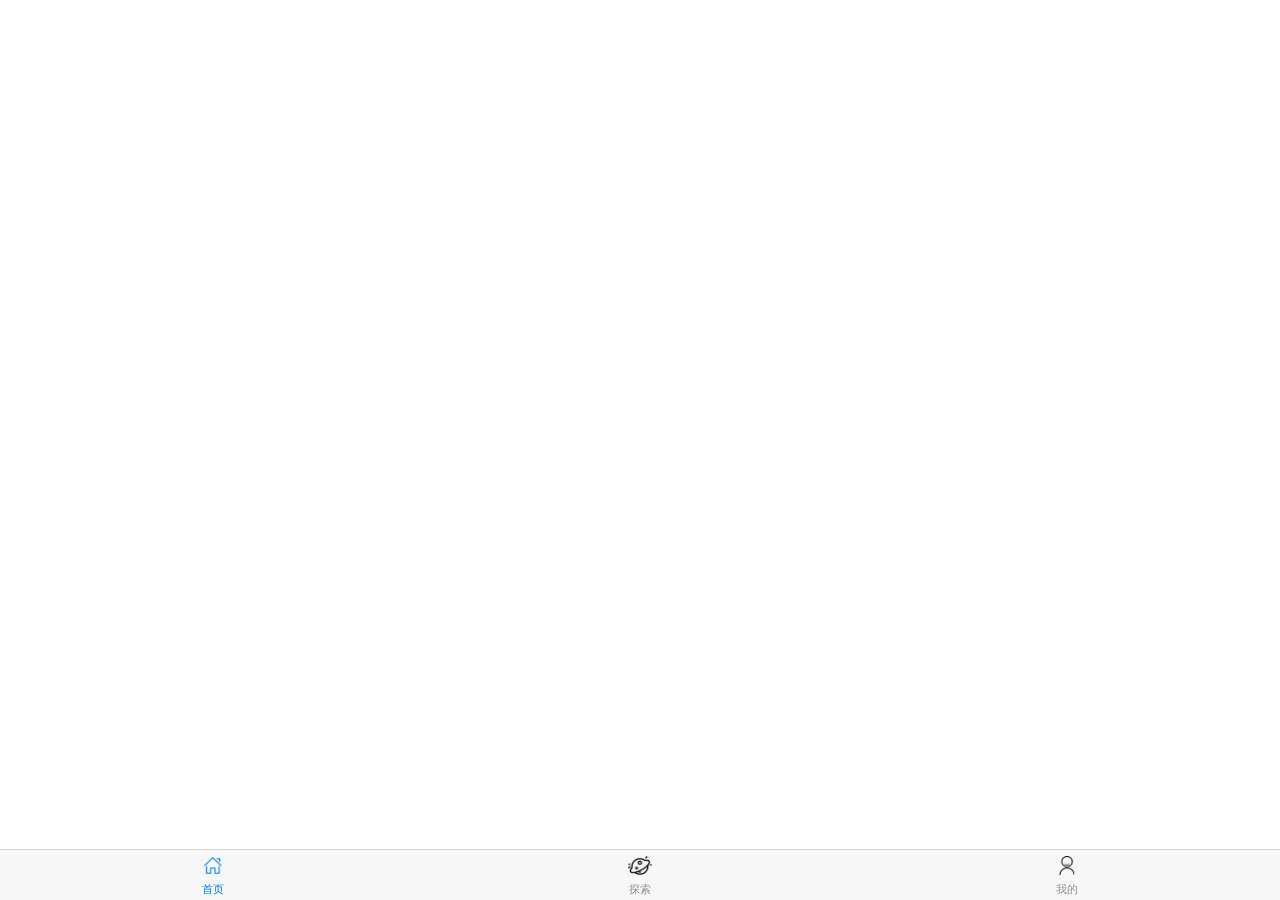
<file: index.html>
<!DOCTYPE html>
<html>

	<head>
		<meta charset="utf-8">
		<title>Hello MUI</title>
		<meta name="viewport" content="width=device-width, initial-scale=1,maximum-scale=1,user-scalable=no">
		<meta name="apple-mobile-web-app-capable" content="yes">
		<meta name="apple-mobile-web-app-status-bar-style" content="black">
		<link rel="stylesheet" href="css/mui.min.css">
		<link rel="stylesheet" href="css/style.css" />
		<style>
			html,
			body {
				background-color: #ffffff;
			}
		</style>
	</head>

	<body>
		<nav class="mui-bar mui-bar-tab" id='ws-taber'>
			<a id="defaultTab" class="mui-tab-item mui-active" href="examples/pullrefresh.html">
				<span class="mui-icon w-home"></span>
				<span class="mui-tab-label">首页</span>
			</a>
			<a class="mui-tab-item" href="examples/ws-tan.html">
				<span class="mui-icon w-tansuo"></span>
				<span class="mui-tab-label">探索</span>
			</a>
			<a class="mui-tab-item" href="examples/setting.html">
				<span class="mui-icon w-user"></span>
				<span class="mui-tab-label">我的</span>
			</a>
		</nav>
		<script src="js/mui.min.js"></script>
		<script src="js/jquery.js"></script>
		<script type="text/javascript" src="js/phone.js"></script>
		<script type="text/javascript" charset="utf-8">
			 //mui初始化
			mui.init();
			var $$ = jQuery.noConflict();
			var subpages = ['examples/pullrefresh.html', 'examples/ws-tan.html', 'examples/setting.html' ];
			var subpage_style = {
				top: '0px',
				bottom: '51px'
			};

			var aniShow = {};

			 //创建子页面，首个选项卡页面显示，其它均隐藏；
			mui.plusReady(function() {
				var self = plus.webview.currentWebview();
				for (var i = 0; i < 4; i++) {
					var temp = {};
					var sub = plus.webview.create(subpages[i], subpages[i], subpage_style);
					if (i > 0) {
						sub.hide();
					}else{
						temp[subpages[i]] = "true";
						mui.extend(aniShow,temp);
					}
					self.append(sub);
				}
			});
			 //当前激活选项
			var activeTab = subpages[0];
			var title = document.getElementById("title");
			 //选项卡点击事件
			mui('.mui-bar-tab').on('tap', 'a', function(e) {
				var targetTab = this.getAttribute('href');
				if (targetTab == activeTab) {
					return;
				}
				//更换标题
				/*title.innerHTML = this.querySelector('.mui-tab-label').innerHTML;*/
				//显示目标选项卡
				//若为iOS平台或非首次显示，则直接显示
				if(mui.os.ios||aniShow[targetTab]){
					plus.webview.show(targetTab);
				}else{
					//否则，使用fade-in动画，且保存变量
					var temp = {};
					temp[targetTab] = "true";
					mui.extend(aniShow,temp);
					plus.webview.show(targetTab,"fade-in",300);
				}
				//隐藏当前;
				plus.webview.hide(activeTab);
				//更改当前活跃的选项卡
				activeTab = targetTab;
			});
			 //自定义事件，模拟点击“首页选项卡”
			document.addEventListener('gohome', function() {
				var defaultTab = document.getElementById("defaultTab");
				//模拟首页点击
				mui.trigger(defaultTab, 'tap');
				//切换选项卡高亮
				var current = document.querySelector(".mui-bar-tab>.mui-tab-item.mui-active");
				if (defaultTab !== current) {
					current.classList.remove('mui-active');
					defaultTab.classList.add('mui-active');
				}
			});
		</script>
	</body>

</html>
</file>
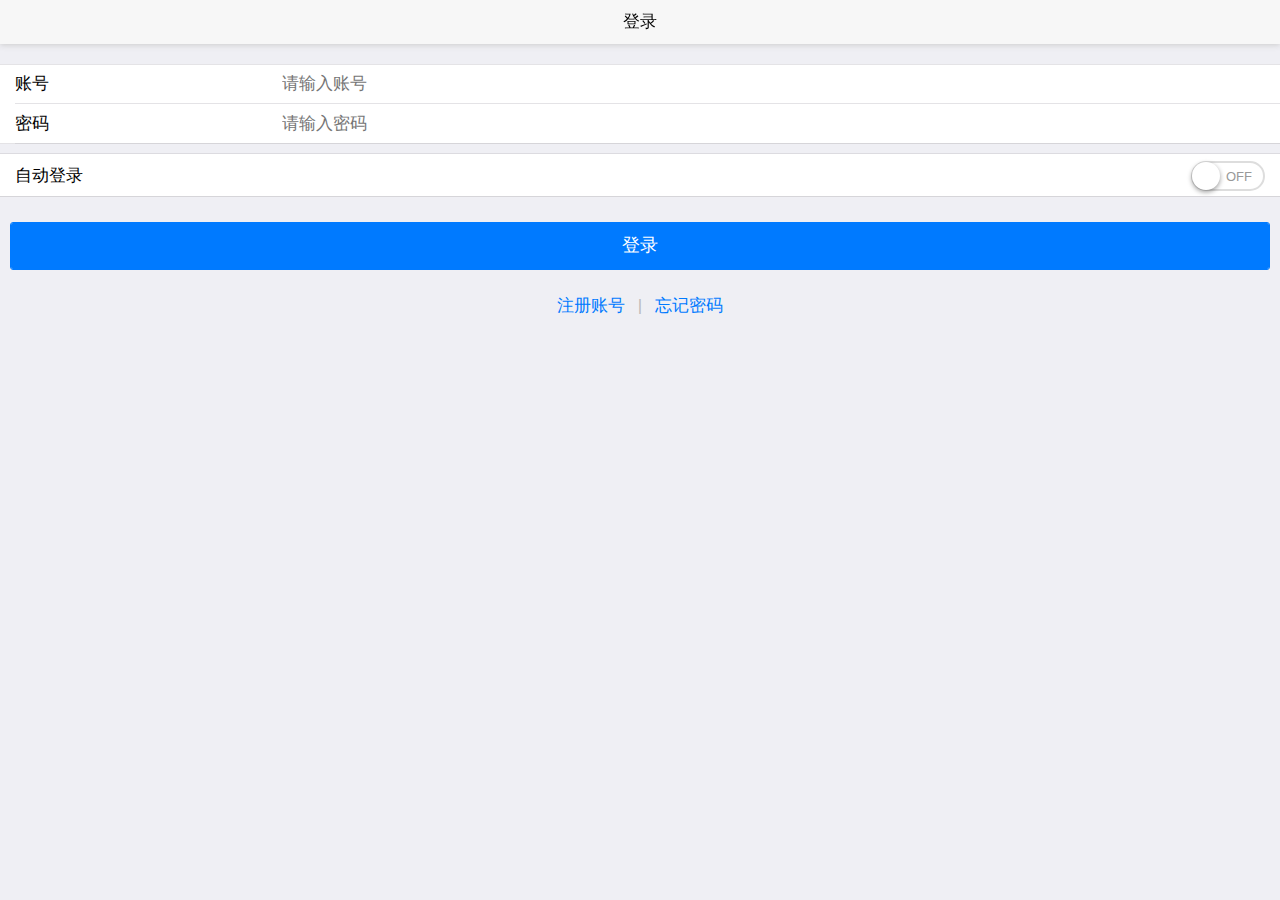
<file: examples/login.html>
<!DOCTYPE html>
<html class="ui-page-login">

	<head>
		<meta charset="utf-8">
		<meta name="viewport" content="width=device-width,initial-scale=1,minimum-scale=1,maximum-scale=1,user-scalable=no" />
		<title></title>
		<link href="css/mui.min.css" rel="stylesheet" />
		<style>
			.ui-page-login,
			body {
				width: 100%;
				height: 100%;
				margin: 0px;
				padding: 0px;
			}
			.mui-content{height: 100%;}
			.area {
				margin: 20px auto 0px auto;
			}

			.mui-input-group {
				margin-top: 10px;
			}

			.mui-input-group:first-child {
				margin-top: 20px;
			}

			.mui-input-group label {
				width: 22%;
			}

			.mui-input-row label~input,
			.mui-input-row label~select,
			.mui-input-row label~textarea {
				width: 78%;
			}

			.mui-checkbox input[type=checkbox],
			.mui-radio input[type=radio] {
				top: 6px;
			}

			.mui-content-padded {
				margin-top: 25px;
			}

			.mui-btn {
				padding: 10px;
			}

			.link-area {
				display: block;
				margin-top: 25px;
				text-align: center;
			}

			.spliter {
				color: #bbb;
				padding: 0px 8px;
			}

			.oauth-area {
				position: absolute;
				bottom: 20px;
				left: 0px;
				text-align: center;
				width: 100%;
				padding: 0px;
				margin: 0px;
			}

			.oauth-area .oauth-btn {
				display: inline-block;
				width: 50px;
				height: 50px;
				background-size: 30px 30px;
				background-position: center center;
				background-repeat: no-repeat;
				margin: 0px 20px;
				/*-webkit-filter: grayscale(100%); */
				border: solid 1px #ddd;
				border-radius: 25px;
			}

			.oauth-area .oauth-btn:active {
				border: solid 1px #aaa;
			}

			.oauth-area .oauth-btn.disabled {
				background-color: #ddd;
			}
		</style>

	</head>

	<body>
		<header class="mui-bar mui-bar-nav">
			<h1 class="mui-title">登录</h1>
		</header>
		<div class="mui-content">
			<form id='login-form' class="mui-input-group">
				<div class="mui-input-row">
					<label>账号</label>
					<input id='account' type="text" class="mui-input-clear mui-input" placeholder="请输入账号">
				</div>
				<div class="mui-input-row">
					<label>密码</label>
					<input id='password' type="password" class="mui-input-clear mui-input" placeholder="请输入密码">
				</div>
			</form>
			<form class="mui-input-group">
				<ul class="mui-table-view mui-table-view-chevron">
					<li class="mui-table-view-cell">
						自动登录
						<div id="autoLogin" class="mui-switch">
							<div class="mui-switch-handle"></div>
						</div>
					</li>
				</ul>
			</form>
			<div class="mui-content-padded">
				<button id='login' class="mui-btn mui-btn-block mui-btn-primary">登录</button>
				<div class="link-area"><a id='reg'>注册账号</a> <span class="spliter">|</span> <a id='forgetPassword'>忘记密码</a>
				</div>
			</div>
			<div class="mui-content-padded oauth-area">

			</div>
		</div>
		<script src="js/mui.min.js"></script>
		<script src="js/mui.enterfocus.js"></script>
		<script src="js/app.js"></script>
		<script>
			(function($, doc) {
				$.init({
					statusBarBackground: '#f7f7f7'
				});
				$.plusReady(function() {
					plus.screen.lockOrientation("portrait-primary");
					var settings = app.getSettings();
					var state = app.getState();
					var mainPage = $.preload({
						"id": 'main',
						"url": 'main.html'
					});
					var toMain = function() {
						$.fire(mainPage, 'show', null);
						setTimeout(function() {
							$.openWindow({
								id: 'main',
								show: {
									aniShow: 'pop-in'
								},
								waiting: {
									autoShow: false
								}
							});
						}, 0);
					};
					//检查 "登录状态/锁屏状态" 开始
					if (settings.autoLogin && state.token && settings.gestures) {
						$.openWindow({
							url: 'unlock.html',
							id: 'unlock',
							show: {
								aniShow: 'pop-in'
							},
							waiting: {
								autoShow: false
							}
						});
					} else if (settings.autoLogin && state.token) {
						toMain();
					} else {
						app.setState(null);
						//第三方登录
						var authBtns = ['qihoo', 'weixin', 'sinaweibo', 'qq']; //配置业务支持的第三方登录
						var auths = {};
						var oauthArea = doc.querySelector('.oauth-area');
						plus.oauth.getServices(function(services) {
							for (var i in services) {
								var service = services[i];
								auths[service.id] = service;
								if (~authBtns.indexOf(service.id)) {
									var isInstalled = app.isInstalled(service.id);
									var btn = document.createElement('div');
									//如果微信未安装，则为不启用状态
									btn.setAttribute('class', 'oauth-btn' + (!isInstalled && service.id === 'weixin' ? (' disabled') : ''));
									btn.authId = service.id;
									btn.style.backgroundImage = 'url("images/' + service.id + '.png")'
									oauthArea.appendChild(btn);
								}
							}
							$(oauthArea).on('tap', '.oauth-btn', function() {
								if (this.classList.contains('disabled')) {
									plus.nativeUI.toast('您尚未安装微信客户端');
									return;
								}
								var auth = auths[this.authId];
								var waiting = plus.nativeUI.showWaiting();
								auth.login(function() {
									waiting.close();
									plus.nativeUI.toast("登录认证成功");
									auth.getUserInfo(function() {
										plus.nativeUI.toast("获取用户信息成功");
										var name = auth.userInfo.nickname || auth.userInfo.name;
										app.createState(name, function() {
											toMain();
										});
									}, function(e) {
										plus.nativeUI.toast("获取用户信息失败：" + e.message);
									});
								}, function(e) {
									waiting.close();
									plus.nativeUI.toast("登录认证失败：" + e.message);
								});
							});
						}, function(e) {
							oauthArea.style.display = 'none';
							plus.nativeUI.toast("获取登录认证失败：" + e.message);
						});
					}
					// close splash
					setTimeout(function() {
						//关闭 splash
						plus.navigator.closeSplashscreen();
					}, 600);
					//检查 "登录状态/锁屏状态" 结束
					var loginButton = doc.getElementById('login');
					var accountBox = doc.getElementById('account');
					var passwordBox = doc.getElementById('password');
					var autoLoginButton = doc.getElementById("autoLogin");
					var regButton = doc.getElementById('reg');
					var forgetButton = doc.getElementById('forgetPassword');
					loginButton.addEventListener('tap', function(event) {
						var loginInfo = {
							account: accountBox.value,
							code: passwordBox.value
						};
						app.login(loginInfo, function(err) {
							if (err) {
								plus.nativeUI.toast(err);
								return;
							}
							toMain();
						});
					});
					$.enterfocus('#login-form input', function() {
						$.trigger(loginButton, 'tap');
					});
					autoLoginButton.classList[settings.autoLogin ? 'add' : 'remove']('mui-active')
					autoLoginButton.addEventListener('toggle', function(event) {
						setTimeout(function() {
							var isActive = event.detail.isActive;
							settings.autoLogin = isActive;
							app.setSettings(settings);
						}, 50);
					}, false);
					regButton.addEventListener('tap', function(event) {
						$.openWindow({
							url: 'reg.html',
							id: 'reg',
							preload: true,
							show: {
								aniShow: 'pop-in'
							},
							styles: {
								popGesture: 'hide'
							},
							waiting: {
								autoShow: false
							}
						});
					}, false);
					forgetButton.addEventListener('tap', function(event) {
						$.openWindow({
							url: 'forget_password.html',
							id: 'forget_password',
							preload: true,
							show: {
								aniShow: 'pop-in'
							},
							styles: {
								popGesture: 'hide'
							},
							waiting: {
								autoShow: false
							}
						});
					}, false);
					//
					window.addEventListener('resize', function() {
						oauthArea.style.display = document.body.clientHeight > 400 ? 'block' : 'none';
					}, false);
					//
					var backButtonPress = 0;
					$.back = function(event) {
						backButtonPress++;
						if (backButtonPress > 1) {
							plus.runtime.quit();
						} else {
							plus.nativeUI.toast('再按一次退出应用');
						}
						setTimeout(function() {
							backButtonPress = 0;
						}, 1000);
						return false;
					};
				});
			}(mui, document));
		</script>
	</body>

</html>
</file>
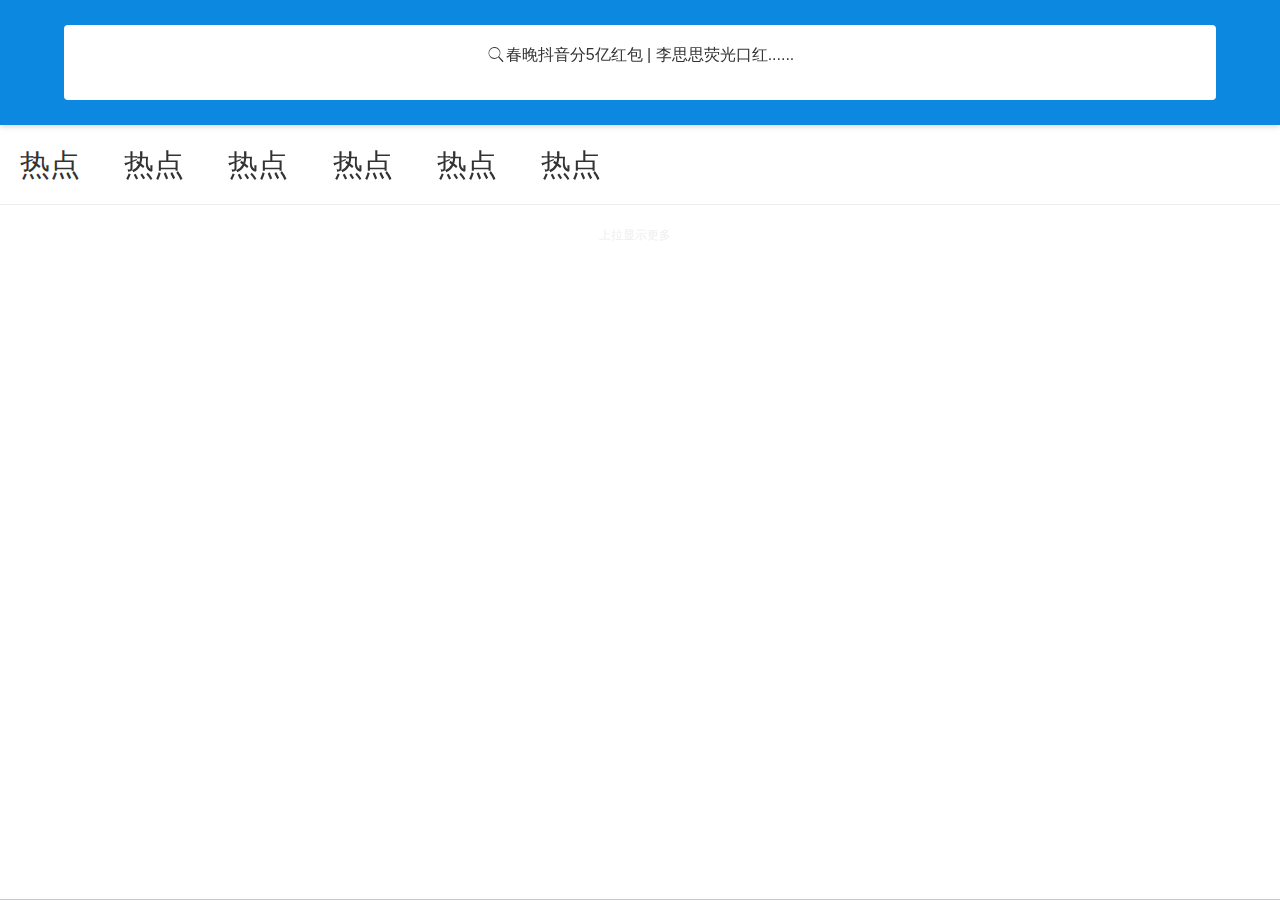
<file: examples/pull.html>
<!DOCTYPE html>
<html>

	<head>
		<meta charset="utf-8">
		<title>Hello MUI</title>
		<meta name="viewport" content="width=device-width, initial-scale=1,maximum-scale=1,user-scalable=no">
		<meta name="apple-mobile-web-app-capable" content="yes">
		<meta name="apple-mobile-web-app-status-bar-style" content="black">

		<link rel="stylesheet" href="../css/mui.min.css">
		<link rel="stylesheet" href="../css/style.css" />
		<style type="text/css">
			body {
				background: #FFF;
			}

			.mui-content>.mui-table-view:first-child {
				margin-top: -1px;
			}

			#slider {
				top: 1.25rem!important;
			}
		</style>
		<script type="text/javascript" src="../js/phone.js"></script>
	</head>

	<body>
		<header class="mui-bar mui-bar-nav ws-formSearch">
			<!--	<div class="ws-title">
			   <h1 id="title" class="mui-title">探索</h1>
			</div>-->
			<form action="" method="post">
				<div class="mui-input-row mui-search ws-search">
					<input type="search" class="mui-input-clear" name="indexSearch" placeholder="春晚抖音分5亿红包 | 李思思荧光口红......">
				</div>
			</form>
		</header>
		<!--下拉刷新容器-->
		<div class="mui-content" id="ws-indexList">
			<div id="slider" class="mui-slider mui-fullscreen">
				<div id="sliderSegmentedControl" class="mui-scroll-wrapper mui-slider-indicator mui-segmented-control mui-segmented-control-inverted">
					<div class="mui-scroll">
						<a class="mui-control-item" href="#item1mobile">
							热点
						</a>
						<a class="mui-control-item" href="#item2mobile">
							热点
						</a>
						<a class="mui-control-item" href="#item3mobile">
							热点
						</a>
						<a class="mui-control-item" href="#item4mobile">
							热点
						</a>

						<a class="mui-control-item" href="#item5mobile">
							热点
						</a>
						<a class="mui-control-item" href="#item6mobile">
							热点
						</a>
					</div>
				</div>
				<div class="mui-slider-group">
					<div id="item1mobile" class="mui-slider-item mui-control-content mui-active">
						<div class="mui-scroll-wrapper">
							<div class="mui-scroll">
								<ul class="mui-table-view">
									<!--<li class="mui-table-view-cell mui-media ws-leftImg">
										<a class="mui-navigate-right" href="ws-info.html">
											<div class="mui-media-body">
												<h3>领航新时代 | 江苏：调结构换动能 城乡调结构换动能调结构换动能统筹促民生</h3>
												<div>
													<span class="ws-hot">置顶</span>
													<span class="ws-user">央视新闻移动网</span>
													<span class="ws-ping">100评论</span>
													<span class="ws-time">7天前</span>
												</div>
											</div>
											<img class="mui-media-object mui-pull-left" src="../images/nws-shili.png">
										</a>
									</li>
									<li class="mui-table-view-cell mui-media">
										<a href="javascript:;">
											<div class="mui-media-body">
												<h3>领航新时代 | 江苏：调结构换动能 城乡调结构换动能调结构换动能统筹促民生</h3>
												<div>
													<span class="ws-hot">热</span>
													<span class="ws-user">央视新闻移动网</span>
													<span class="ws-ping">100评论</span>
													<span class="ws-time">7天前</span>
												</div>
											</div>
										</a>
									</li>
									<li class="mui-table-view-cell mui-media ws-ggList">
										<a href="javascript:;">
											<div class="mui-media-body">
												<h3>领航新时代 | 江苏：调结构换动能 城乡调结构换动能调结构换动能统筹促民生</h3>
												<div class='ws-ggImg'>
													<img src='../images/nws-shili.png' alt='' />
													<img src='../images/nws-shili.png' alt='' />
													<img src='../images/nws-shili.png' alt='' />
												</div>
												<div>
													<span class="ws-hot">热</span>
													<span class="ws-user">央视新闻移动网</span>
													<span class="ws-ping">100评论</span>
													<span class="ws-time">7天前</span>
												</div>
											</div>
										</a>
									</li>
								-->
								</ul>
							</div>
						</div>
					</div>
					<div id="item2mobile" class="mui-slider-item mui-control-content">
						<div class="mui-scroll-wrapper">
							<div class="mui-scroll">
								<ul class="mui-table-view">

								</ul>
							</div>
						</div>
					</div>
					<div id="item3mobile" class="mui-slider-item mui-control-content">
						<div class="mui-scroll-wrapper">
							<div class="mui-scroll">
								<ul class="mui-table-view">
									</ul>
							</div>
						</div>
					</div>
					<div id="item4mobile" class="mui-slider-item mui-control-content">
						<div class="mui-scroll-wrapper">
							<div class="mui-scroll">
								<ul class="mui-table-view">
									</ul>
							</div>
						</div>
					</div>
					<div id="item5mobile" class="mui-slider-item mui-control-content">
						<div class="mui-scroll-wrapper">
							<div class="mui-scroll">
								<ul class="mui-table-view">
									</ul>
							</div>
						</div>
					</div>
					<div id="item6mobile" class="mui-slider-item mui-control-content">
						<div class="mui-scroll-wrapper">
							<div class="mui-scroll">
								<ul class="mui-table-view">
									</ul>
							</div>
						</div>
					</div>
				</div>
			</div>-->
		</div>
		<script src="../js/jquery.js"></script>
		<script src="../js/mui.min.js"></script>
		<script src="../js/mui.pullToRefresh.js"></script>
		<script src="../js/mui.pullToRefresh.material.js"></script>
		<script>
			mui.init();
			var CPACTH = 'http://wow.angwei.net';
			var listLegth = 10;
			var $$ = jQuery.noConflict();
			var listNav = [];
			(function($) {
				//阻尼系数
				var deceleration = mui.os.ios ? 0.003 : 0.0009;
				$('.mui-scroll-wrapper').scroll({
					bounce: false,
					indicators: true, //是否显示滚动条
					deceleration: deceleration
				});
				//页面跳转
				$.ready(function() {
					//循环初始化所有下拉刷新，上拉加载。
					$.each(document.querySelectorAll('.mui-slider-group .mui-scroll'), function(index, pullRefreshEl) {
						$(pullRefreshEl).pullToRefresh({
							down: {
								/*callback: function() {
									var self = this;
									setTimeout(function() {
										var ul = self.element.querySelector('.mui-table-view');
										ul.insertBefore(createFragment(ul, index, 10, true), ul.firstild);
										self.endPullDownToRefresh();
									}, 1000);
								}*/

							},
							up: {
								auto: false, //自动执行一次上拉加载，可选；
								show: true, //显示底部上拉加载提示信息，可选；
								contentrefresh: '正在加载...', //上拉进行中提示信息
								contentnomore: '没有更多数据了', //上拉无更多信息时提示信息
								callback: function() {
									var self = this;
									setTimeout(function() {
										if(listNav[index].page < listNav[index].pageCont) {
											var ul = self.element.querySelector('.mui-table-view');
											ul.appendChild(createFragment(ul,index,listLegth));
											self.endPullUpToRefresh();
										} else {
											self.endPullUpToRefresh(false);
										}
									}, 1000);
								}
							}
						});
					});
					//时间戳转换成时间格式方法
					var datetime = function(time) {
						var date = new Date(parseInt(time) * 1000);
						var year = date.getFullYear();
						var mon = date.getMonth() + 1;
						var day = date.getDate();
						var hours = date.getHours();
						var minu = date.getMinutes();
						var sec = date.getSeconds();
						return mon + '-' + day + ' ' + hours + ':' + minu;
					};
					var createFragment = function(ul, index, count, keyWord, reverse) {
						var fragment = document.createDocumentFragment();
						var li;
						console.log(ul);
						mui.ajax(CPACTH + '/m/article/getListArticle.json', {
							data: {
								categoryId: listNav[index].id,
								key: keyWord,
							},
							dataType: 'json', //服务器返回json格式数据
							type: 'get', //HTTP请求类型
							timeout: 10000, //超时时间设置为10秒；
							headers: {
								'Content-Type': 'application/json'
							},
							success: function(data) {
								//服务器返回响应，根据响应结果，分析是否登录成功；
								var dataJson = data;
								var datas = dataJson.data;

								if(dataJson.metaInfo.code == 0) {
									listNav[index].page = datas.pageResult.page;
									listNav[index].pageCount = datas.pageResult.pageCount;
									var listBox = datas.pageResult.list;
									for(var i = 0; i < listBox.length; i++) {
										li = document.createElement('li');
										var tuiJ = '';
										if(listBox[i].recommend == 1) {
											tuiJ = "<span class='ws-hot'>推荐</span>";
										}

										if(listBox[i].kind == 1) {
											li.className = 'mui-table-view-cell mui-media ws-leftImg';
											li.innerHTML = "<a class='mui-navigate-right' href='ws-info.html' data-wid='" + listBox[i].linkurl + "'><div class='mui-media-body'><h3>" + listBox[i].title + "</h3><div>" + tuiJ + "<span class='ws-user'>" + listBox[i].author + "</span><span class='ws-ping'>" + listBox[i].hits + "查看</span> <span class='ws-time'>" + datetime(listBox[i].created) + "</span></div></div></a>";
										} else if(listBox[i].kind == 2) {
											li.className = 'mui-table-view-cell mui-media';
											li.innerHTML = "<a class='mui-navigate-right' href='ws-info.html' data-wid='" + listBox[i].linkurl + "'><div class='mui-media-body'><h3>" + listBox[i].title + "</h3><div>" + tuiJ + "<span class='ws-user'>" + listBox[i].author + "</span> <span class='ws-ping'>" + listBox[i].hits + "查看</span> <span class='ws-time'>" + datetime(listBox[i].created) + "</span> </div> </div> <img class='mui-media-object mui-pull-left' src='" + listBox[i].url + "'></a>";
										} else if(listBox[i].kind == 3) {
											li.className = 'mui-table-view-cell mui-media ws-ggList';
											li.innerHTML = "<a class='mui-navigate-right' href='ws-info.html' data-wid='" + listBox[i].linkurl + "'><div class='mui-media-body'><h3>" + listBox[i].title + "</h3><div class='ws-ggImg'> <img src='" + listBox[i].imgs[0] + "' alt='' /><img src='" + listBox[i].imgs[1] + "' alt='' /><img src='" + listBox[i].imgs[2] + "' alt='' /></div><div>" + tuiJ + "<span class='ws-user'>" + listBox[i].author + "</span> <span class='ws-ping'>" + listBox[i].hits + "查看</span> <span class='ws-time'>" + datetime(listBox[i].created) + "</span> </div> </div></a>";
										}
										fragment.appendChild(li);
									}
					               return fragment;
								} else {
									mui.toast('网络错误，请重试！', {
										duration: 'long',
										type: 'div'
									})
								}
							},
							error: function(xhr, type, errorThrown) {
								//异常处理；
							}
						});

					};

					//主列表点击事件
					mui('.mui-scroll-wrapper').on('tap', 'a', function() {
						var href = this.getAttribute('href');

						//非plus环境，直接走href跳转
						if(!mui.os.plus) {
							location.href = href;
							return;
						}

						var id = this.getAttribute("data-wid");
						if(!id) {
							id = href;
						}

						if(href && ~href.indexOf('.html')) {
							//打开窗口的相关参数
							var options = {
								styles: {
									popGesture: "close"
								},
								extras: {
									id: id
								}
							};
							//如下场景不适用下拉回弹：
							//1、单webview下拉刷新；2、底部有fixed定位的div的页面
							if(!~id.indexOf('pullrefresh.html') && !~href.indexOf("examples/tabbar.html") && !~href.indexOf("list-to-detail/listview.html")) {
								options.styles.bounce = "vertical";
							}
							//图标页面需要启动硬件加速
							if(~id.indexOf('icons.html') || ~id.indexOf("echarts.html")) {
								options.styles.hardwareAccelerated = true;
							}
							if(~id.indexOf('im-chat.html')) {
								options.extras.acceleration = "none";
							}

							var titleType = this.getAttribute("data-title-type");
							if(titleType && titleType.indexOf("native") > -1) { //原生导航
								options.styles.titleNView = {
									autoBackButton: true,
									backgroundColor: '#f7f7f7',
									titleText: this.innerHTML.trim(),
									splitLine: {
										color: '#cccccc'
									}
								};

								options.show = {
									event: 'loaded'
								}
								//有原生标题的情况下，就不需要waiting框了
								options.waiting = {
									autoShow: false
								}

								//透明渐变导航,增加类型设置
								if(titleType == "transparent_native") {
									options.styles.titleNView.type = "transparent";
								}
							} else {
								//非原生导航，需要设置顶部状态栏占位
								options.styles.statusbar = {
									background: "#f7f7f7"
								}
							}
							//打开新窗口
							mui.openWindow(href, id, options);
						}
					});
				});
				//头部搜索事件
				$$("form").on('submit', function(e) {
					var text = $$("input[name=indexSearch]").val();
					if(text == '') {
						mui.toast('搜索不能为空哦！', {
							duration: 'long',
							type: 'div'
						});
					}
					mui.openWindow({
						url: 'ws-list.html',
						extras: {
							keyWord: text //搜索关键词
						}
					});
					return false;
				})
				//导航切换
				//滑动选项卡切换导航内容
				document.querySelector('.mui-slider').addEventListener('slide', function(event) {
					//注意slideNumber是从0开始的；
					$$('#sliderSegmentedControl .mui-scroll a').removeClass('mui-active');
					$$('#sliderSegmentedControl .mui-scroll a').eq(event.detail.slideNumber).addClass('mui-active');
				});
			})(mui);
		</script>
	</body>

</html>
</file>
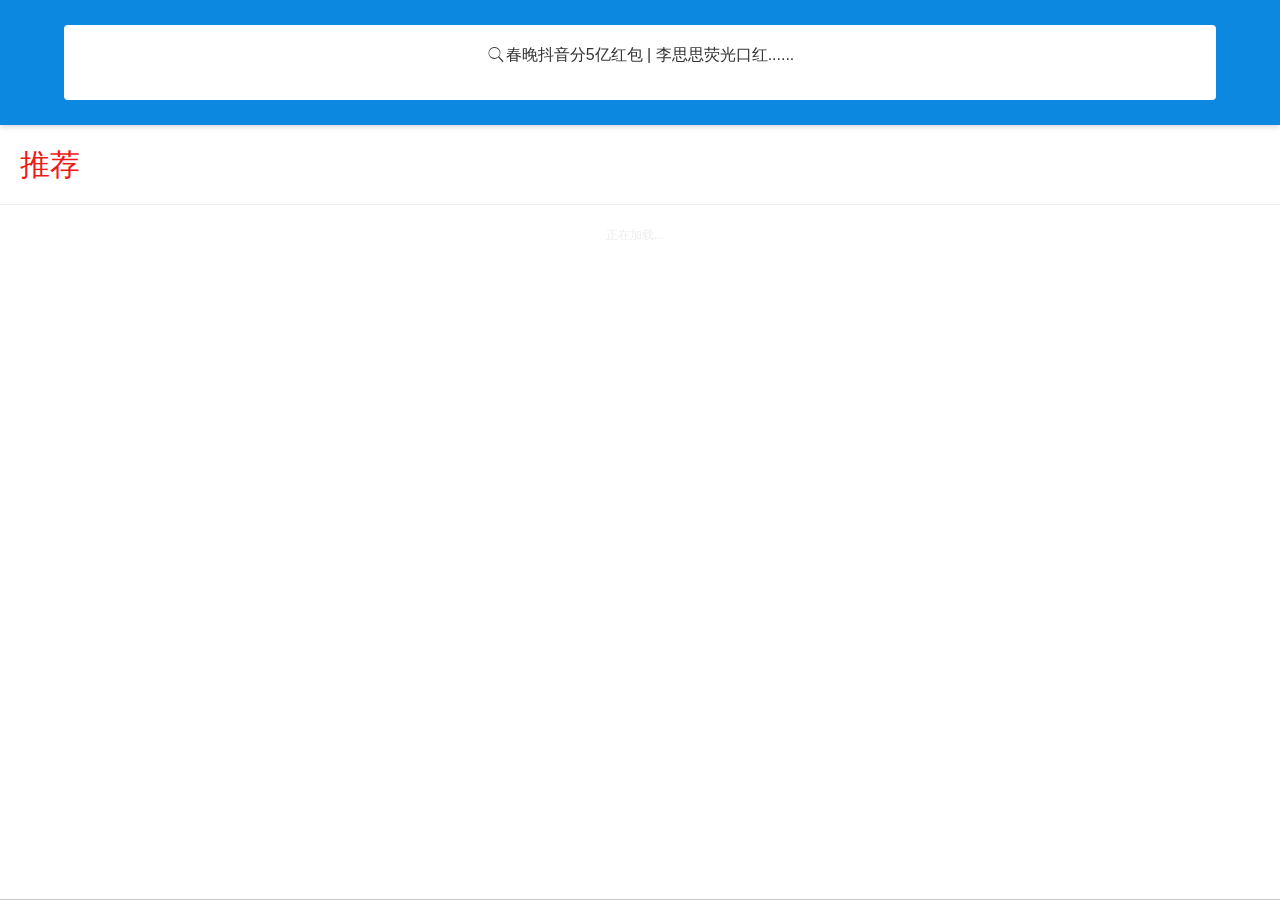
<file: examples/pullrefresh.html>
<!DOCTYPE html>
<html>

	<head>
		<meta charset="utf-8">
		<title>Hello MUI</title>
		<meta name="viewport" content="width=device-width, initial-scale=1,maximum-scale=1,user-scalable=no">
		<meta name="apple-mobile-web-app-capable" content="yes">
		<meta name="apple-mobile-web-app-status-bar-style" content="black">

		<link rel="stylesheet" href="../css/mui.min.css">
		<link rel="stylesheet" href="../css/style.css" />
		<style type="text/css">
			body {
				background: #FFF;
			}

			.mui-content>.mui-table-view:first-child {
				margin-top: -1px;
			}

			#slider {
				top: 1.25rem!important;
			}
		</style>
		<script type="text/javascript" src="../js/phone.js"></script>
	</head>

	<body>
		<header class="mui-bar mui-bar-nav ws-formSearch">
			<form action="" method="post">
				<div class="mui-input-row mui-search ws-search">
					<input type="search" class="mui-input-clear" name="indexSearch" placeholder="春晚抖音分5亿红包 | 李思思荧光口红......">
				</div>
			</form>
		</header>
		<div class="mui-content" id="ws-indexList">
			<div id="slider" class="mui-slider mui-fullscreen">
				<div id="sliderSegmentedControl" class="mui-scroll-wrapper mui-slider-indicator mui-segmented-control mui-segmented-control-inverted">
					<div class="mui-scroll">
						<a class="mui-control-item mui-active" href="#item1mobile">
							推荐
						</a>
					</div>
				</div>
				<div class="mui-slider-group">
					<div id="item1mobile" class="mui-slider-item mui-control-content mui-active">
						<div id="scroll1" class="mui-scroll-wrapper">
							<div class="mui-scroll">
								<ul class="mui-table-view">

								</ul>
							</div>
						</div>
					</div>
					<div id="item2mobile" class="mui-slider-item mui-control-content">
						<div class="mui-scroll-wrapper">
							<div class="mui-scroll">
								<ul class="mui-table-view">

								</ul>
							</div>
						</div>
					</div>
					<div id="item3mobile" class="mui-slider-item mui-control-content">
						<div class="mui-scroll-wrapper">
							<div class="mui-scroll">
								<ul class="mui-table-view">

								</ul>
							</div>
						</div>
					</div>
					<div id="item4mobile" class="mui-slider-item mui-control-content">
						<div class="mui-scroll-wrapper">
							<div class="mui-scroll">
								<ul class="mui-table-view">

								</ul>
							</div>
						</div>
					</div>
					<div id="item5mobile" class="mui-slider-item mui-control-content">
						<div class="mui-scroll-wrapper">
							<div class="mui-scroll">
								<ul class="mui-table-view">

								</ul>
							</div>
						</div>
					</div>
					<div id="item6mobile" class="mui-slider-item mui-control-content">
						<div class="mui-scroll-wrapper">
							<div class="mui-scroll">
								<ul class="mui-table-view">

								</ul>
							</div>
						</div>
					</div>

				</div>
			</div>
		</div>
		<script src="../js/jquery.js"></script>
		<script src="../js/mui.min.js"></script>
		<script src="../js/mui.pullToRefresh.js"></script>
		<script src="../js/mui.pullToRefresh.material.js"></script>
		<script>
			mui.init();
			var CPACTH = 'http://wow.angwei.net';
			var listLegth = 6;
			var $$ = jQuery.noConflict();
			var listNav = [];

			mui.ajax(CPACTH + '/m/article/getListArticle.json', {
				data: '',
				dataType: 'json', //服务器返回json格式数据
				type: 'get', //HTTP请求类型
				timeout: 10000, //超时时间设置为10秒；
				headers: {
					'Content-Type': 'application/json'
				},
				success: function(data) {
					//服务器返回响应，根据响应结果，分析是否登录成功；

					var dataJson = data;
					var datas = dataJson.data;
					//alert(JSON.stringify(data));
					if(dataJson.metaInfo.code == 0) {
						var htmls = '',
							htmls2 = '';
						for(var i = 0; i < datas.categorys.length; i++) {
							var list = {
								'id': datas.categorys[i].id,
								'caption': datas.categorys[i].caption,
								'pageCount': 1,
								'page': 1
							};
							var active = '';
							if(i == 0) {
								active = 'mui-active';
							} else {
								active = '';
							}
							htmls += "<a class='mui-control-item " + active + "' href='#item" + (i + 1) + "mobile'>" + datas.categorys[i].caption + "</a>";
							htmls2 += "<div id='item" + (i + 1) + "mobile' class='mui-slider-item mui-control-content " + active + "'> <div class='mui-scroll-wrapper'> <div class='mui-scroll> <ul class='mui-table-view'></ul></div></div></div>";
							listNav.push(list);
						}
						$$("#sliderSegmentedControl .mui-scroll").html(htmls);
						//$$(".mui-slider-group").html(htmls2);
						//createFragment(ul,0, listLegth);
						//$$(".mui-slider-group >div").eq(0).find("ul").html(createFragment(0, listLegth))
					} else {
						mui.toast('网络错误，请重试！', {
							duration: 'long',
							type: 'div'
						})
					}
				},
				error: function(xhr, type, errorThrown) {
					//异常处理；
					console.log(type);
				}
			});
			(function($) {
				//阻尼系数
				var deceleration = mui.os.ios ? 0.001 : 0.009;
				$('.mui-scroll-wrapper').scroll({
					bounce: false,
					indicators: true, //是否显示滚动条
					deceleration: deceleration
				});
				$.ready(function() {
					//循环初始化所有下拉刷新，上拉加载。
					$.each(document.querySelectorAll('.mui-slider-group .mui-scroll'), function(index, pullRefreshEl) {
						$(pullRefreshEl).pullToRefresh({
							down: {
								/*callback: function() {
									var self = this;
									setTimeout(function() {
										var ul = self.element.querySelector('.mui-table-view');
										ul.insertBefore(createFragment(ul, index, 10, true), ul.firstChild);
										self.endPullDownToRefresh();
									}, 1000);
								}*/
							},
							up: {
								auto: true, //自动执行一次上拉加载，可选；
								show: true, //显示底部上拉加载提示信息，可选；
								contentrefresh: '正在加载...', //上拉进行中提示信息
								contentnomore: '没有更多数据了', //上拉无更多信息时提示信息
								callback: function() {
									var self = this;
									setTimeout(function() {
										if(listNav[index].page <= listNav[index].pageCount) {
											var ul = self.element.querySelector('.mui-table-view');
											createFragment(ul, index, listLegth, '');
											self.endPullUpToRefresh();
										} else {
											self.endPullUpToRefresh(true);
										}

									}, 1000);
								}
							}
						});
					});
					//时间戳转换成时间格式方法
					var datetime = function(time) {
						var date = new Date(parseInt(time));
						var year = date.getFullYear();
						var mon = date.getMonth() + 1;
						var day = date.getDate();
						var hours = date.getHours();
						var minu = date.getMinutes();
						var sec = date.getSeconds();
						return mon + '-' + day + ' ' + hours + ':' + minu;
					};
					var createFragment = function(ul, index, count, keyWord, reverse) {
						var fragment = document.createDocumentFragment();
						var li;
						mui.ajax(CPACTH + '/m/article/getListArticle.json?categoryId=' + listNav[index].id + '&key=' + keyWord + '&pageSize=' + count + '&page=' + listNav[index].page, {
							data: '',
							dataType: 'json', //服务器返回json格式数据
							type: 'get', //HTTP请求类型
							timeout: 10000, //超时时间设置为10秒；
							headers: {
								'Content-Type': 'application/json'
							},
							success: function(data) {
								//服务器返回响应，根据响应结果，分析是否登录成功；
								var dataJson = data;
								var datas = dataJson.data;
								if(dataJson.metaInfo.code == 0) {
									listNav[index].page = datas.pageResult.page + 1;
									listNav[index].pageCount = datas.pageResult.pageCount;
									var listBox = datas.pageResult.list;
									for(var i = 0; i < listBox.length; i++) {
										li = document.createElement('li');
										var tuiJ = '';
										if(listBox[i].recommend == 1) {
											tuiJ = "<span class='ws-hot'>推荐</span>";
										}

										if(listBox[i].kind == 1) {
											li.className = 'mui-table-view-cell mui-media ws-leftImg';
											li.innerHTML = "<a class='mui-navigate-right' href='ws-info.html' data-wid='" + listBox[i].linkurl + "'><div class='mui-media-body'><h3>" + listBox[i].title + "</h3><div>" + tuiJ + "<span class='ws-user'>" + listBox[i].author + "</span><span class='ws-ping'>" + listBox[i].hits + "查看</span> <span class='ws-time'>" + datetime(listBox[i].created) + "</span></div></div></a>";
										} else if(listBox[i].kind == 2) {
											li.className = 'mui-table-view-cell mui-media';
											li.innerHTML = "<a class='mui-navigate-right' href='ws-info.html' data-wid='" + listBox[i].linkurl + "'><div class='mui-media-body'><h3>" + listBox[i].title + "</h3><div>" + tuiJ + "<span class='ws-user'>" + listBox[i].author + "</span> <span class='ws-ping'>" + listBox[i].hits + "查看</span> <span class='ws-time'>" + datetime(listBox[i].created) + "</span> </div> </div> <img class='mui-media-object mui-pull-left' src='" + listBox[i].url + "'></a>";
										} else if(listBox[i].kind == 3) {
											li.className = 'mui-table-view-cell mui-media ws-ggList';
											li.innerHTML = "<a class='mui-navigate-right' href='ws-info.html' data-wid='" + listBox[i].linkurl + "'><div class='mui-media-body'><h3>" + listBox[i].title + "</h3><div class='ws-ggImg'> <img src='" + listBox[i].imgs[0] + "' alt='' /><img src='" + listBox[i].imgs[1] + "' alt='' /><img src='" + listBox[i].imgs[2] + "' alt='' /></div><div>" + tuiJ + "<span class='ws-user'>" + listBox[i].author + "</span> <span class='ws-ping'>" + listBox[i].hits + "查看</span> <span class='ws-time'>" + datetime(listBox[i].created) + "</span> </div> </div></a>";
										}
										fragment.appendChild(li);
									}
									ul.appendChild(fragment);
									$('.mui-scroll-wrapper').scroll({
										bounce: false,
										indicators: true, //是否显示滚动条
										deceleration: deceleration
									});
								} else {
									mui.toast('网络错误，请重试！', {
										duration: 'long',
										type: 'div'
									})
								}
							},
							error: function(xhr, type, errorThrown) {
								//异常处理；
							}
						});
					};
					//主列表点击事件
					mui('.mui-scroll-wrapper').on('tap', 'a', function() {
						var href = this.getAttribute('href');

						//非plus环境，直接走href跳转
						if(!mui.os.plus) {
							location.href = href;
							return;
						}

						var id = this.getAttribute("data-wid");
						if(!id) {
							id = href;
						}

						if(href && ~href.indexOf('.html')) {
							//打开窗口的相关参数
							var options = {
								styles: {
									popGesture: "close"
								},
								extras: {
									id: id
								}
							};
							//如下场景不适用下拉回弹：
							//1、单webview下拉刷新；2、底部有fixed定位的div的页面
							if(!~id.indexOf('pullrefresh.html') && !~href.indexOf("examples/tabbar.html") && !~href.indexOf("list-to-detail/listview.html")) {
								options.styles.bounce = "vertical";
							}
							//图标页面需要启动硬件加速
							if(~id.indexOf('icons.html') || ~id.indexOf("echarts.html")) {
								options.styles.hardwareAccelerated = true;
							}
							if(~id.indexOf('im-chat.html')) {
								options.extras.acceleration = "none";
							}

							var titleType = this.getAttribute("data-title-type");
							if(titleType && titleType.indexOf("native") > -1) { //原生导航
								options.styles.titleNView = {
									autoBackButton: true,
									backgroundColor: '#f7f7f7',
									titleText: this.innerHTML.trim(),
									splitLine: {
										color: '#cccccc'
									}
								};

								options.show = {
									event: 'loaded'
								}
								//有原生标题的情况下，就不需要waiting框了
								options.waiting = {
									autoShow: false
								}

								//透明渐变导航,增加类型设置
								if(titleType == "transparent_native") {
									options.styles.titleNView.type = "transparent";
								}
							} else {
								//非原生导航，需要设置顶部状态栏占位
								options.styles.statusbar = {
									background: "#f7f7f7"
								}
							}
							//打开新窗口
							mui.openWindow(href, id, options);
						}
					});

				});

				//头部搜索事件
				$$("form").on('submit', function(e) {
					var text = $$("input[name=indexSearch]").val();
					if(text == '') {
						mui.toast('搜索不能为空哦！', {
							duration: 'long',
							type: 'div'
						});
						return false;
					}
					document.activeElement.blur();
					mui.openWindow({
						url: 'ws-list2.html',
						id: text,
						extras: {
							keyWord: text //搜索关键词
						}
					});
					return false;
				})
				//导航切换
				//滑动选项卡切换导航内容
				document.querySelector('.mui-slider').addEventListener('slide', function(event) {
					//注意slideNumber是从0开始的；
					$$('#sliderSegmentedControl .mui-scroll a').removeClass('mui-active');
					$$('#sliderSegmentedControl .mui-scroll a').eq(event.detail.slideNumber).addClass('mui-active');
				});

			})(mui);
		</script>
	</body>

</html>
</file>
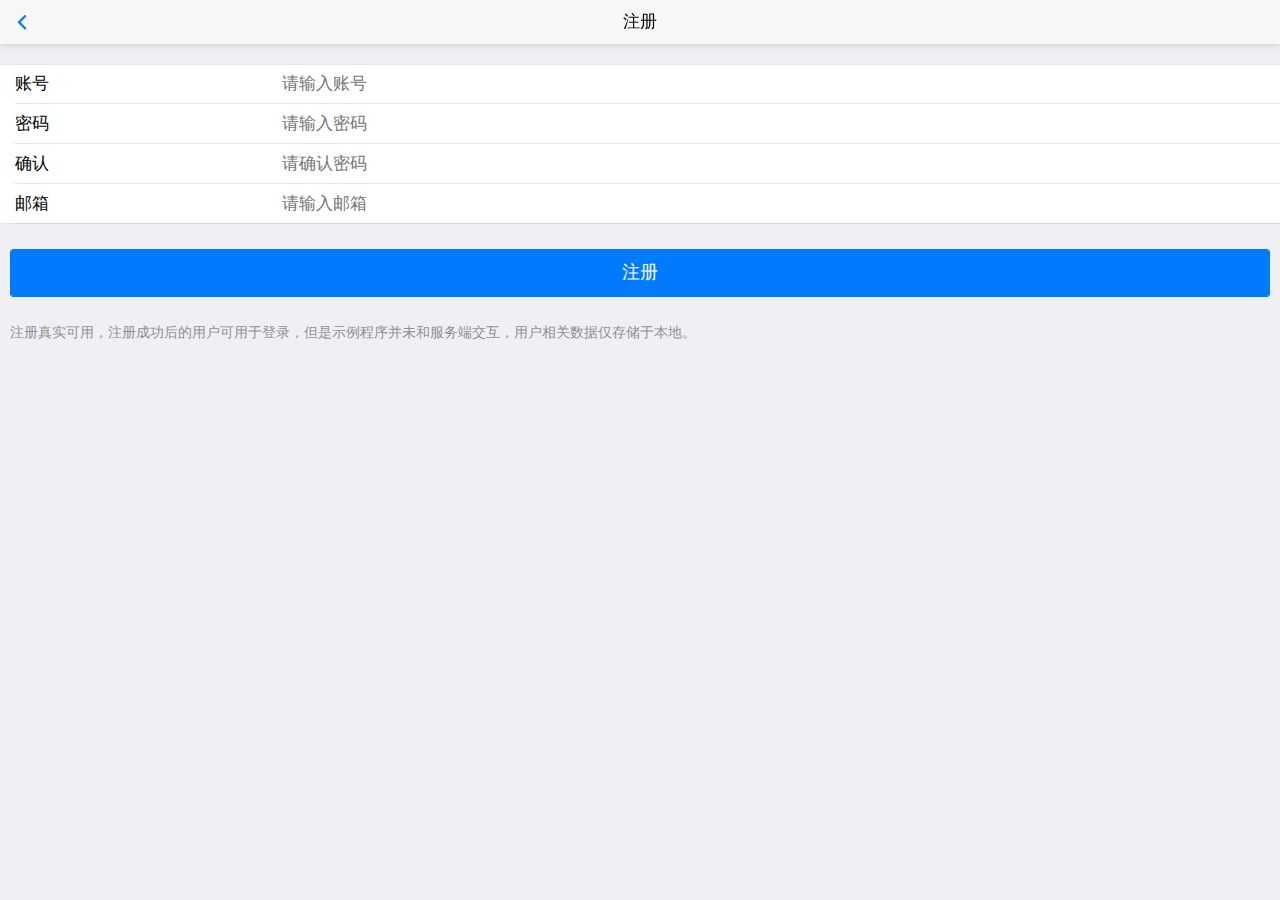
<file: examples/reg.html>
<!DOCTYPE html>
<html class="ui-page-login">

	<head>
		<meta charset="utf-8">
		<meta name="viewport" content="width=device-width,initial-scale=1,minimum-scale=1,maximum-scale=1,user-scalable=no" />
		<title></title>
		<link href="css/mui.min.css" rel="stylesheet" />
		<link href="css/style.css" rel="stylesheet" />
		<style>
			.area {
				margin: 20px auto 0px auto;
			}
			.mui-input-group:first-child {
				margin-top: 20px;
			}
			.mui-input-group label {
				width: 22%;
			}
			.mui-input-row label~input,
			.mui-input-row label~select,
			.mui-input-row label~textarea {
				width: 78%;
			}
			.mui-checkbox input[type=checkbox],
			.mui-radio input[type=radio] {
				top: 6px;
			}
			.mui-content-padded {
				margin-top: 25px;
			}
			.mui-btn {
				padding: 10px;
			}

		</style>
	</head>

	<body>
		<header class="mui-bar mui-bar-nav">
			<a class="mui-action-back mui-icon mui-icon-left-nav mui-pull-left"></a>
			<h1 class="mui-title">注册</h1>
		</header>
		<div class="mui-content">
			<form class="mui-input-group">
				<div class="mui-input-row">
					<label>账号</label>
					<input id='account' type="text" class="mui-input-clear mui-input" placeholder="请输入账号">
				</div>
				<div class="mui-input-row">
					<label>密码</label>
					<input id='password' type="password" class="mui-input-clear mui-input" placeholder="请输入密码">
				</div>
				<div class="mui-input-row">
					<label>确认</label>
					<input id='password_confirm' type="password" class="mui-input-clear mui-input" placeholder="请确认密码">
				</div>
				<div class="mui-input-row">
					<label>邮箱</label>
					<input id='email' type="email" class="mui-input-clear mui-input" placeholder="请输入邮箱">
				</div>
			</form>
			<div class="mui-content-padded">
				<button id='reg' class="mui-btn mui-btn-block mui-btn-primary">注册</button>
			</div>
			<div class="mui-content-padded">
				<p>注册真实可用，注册成功后的用户可用于登录，但是示例程序并未和服务端交互，用户相关数据仅存储于本地。</p>
			</div>
		</div>
		<script src="js/mui.min.js"></script>
		<script src="js/app.js"></script>
		<script>
			(function($, doc) {
				$.init();
				$.plusReady(function() {
					var settings = app.getSettings();
					var regButton = doc.getElementById('reg');
					var accountBox = doc.getElementById('account');
					var passwordBox = doc.getElementById('password');
					var passwordConfirmBox = doc.getElementById('password_confirm');
					var emailBox = doc.getElementById('email');
					regButton.addEventListener('tap', function(event) {
						var regInfo = {
							account: accountBox.value,
							password: passwordBox.value,
							email: emailBox.value
						};
						var passwordConfirm = passwordConfirmBox.value;
						if (passwordConfirm != regInfo.password) {
							plus.nativeUI.toast('密码两次输入不一致');
							return;
						}
						app.reg(regInfo, function(err) {
							if (err) {
								plus.nativeUI.toast(err);
								return;
							}
							plus.nativeUI.toast('注册成功');
							$.openWindow({
								url: 'login.html',
								id: 'login',
								show: {
									aniShow: 'pop-in'
								}
							});
						});
					});
				});
			}(mui, document));
		</script>
	</body>

</html>
</file>
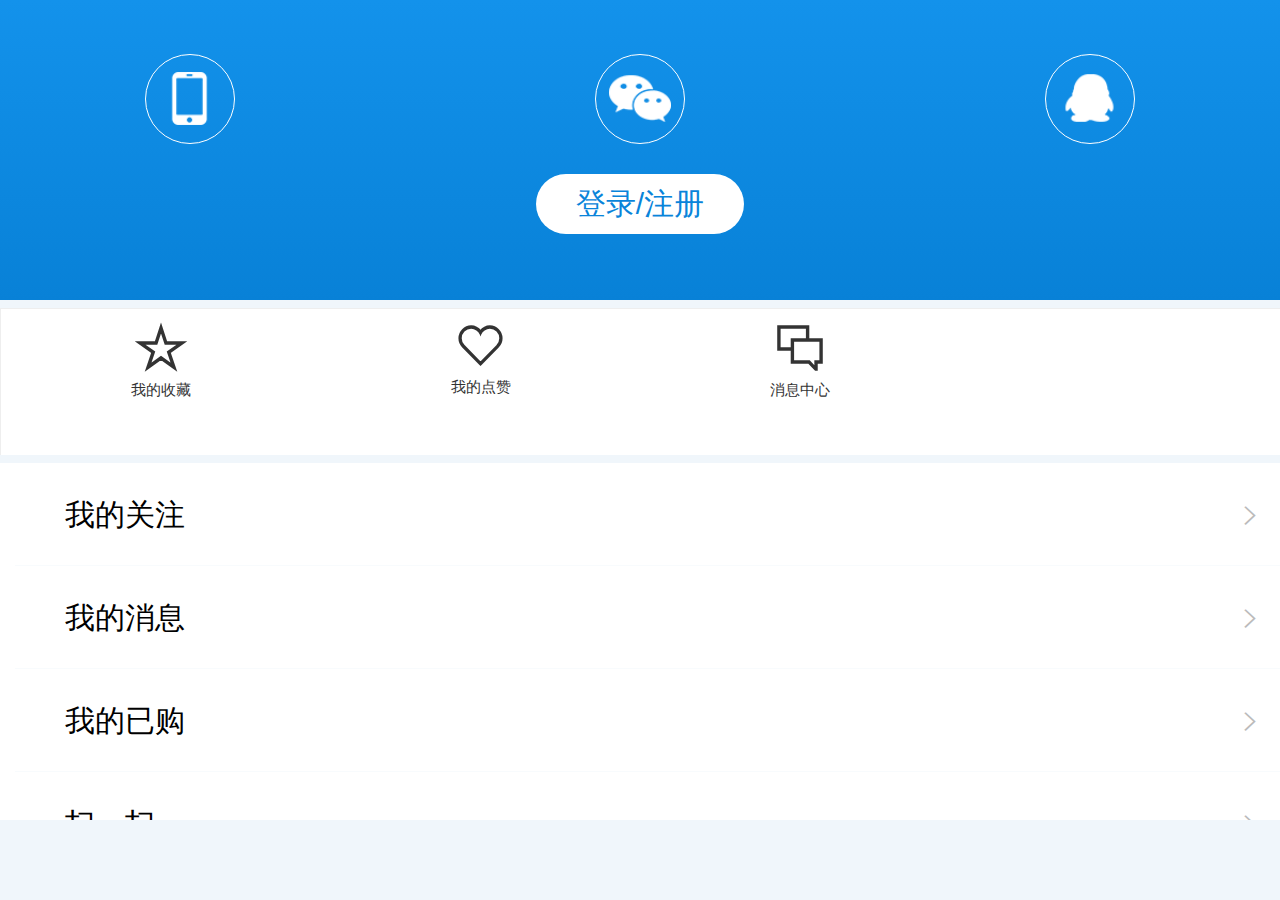
<file: examples/setting.html>
<!DOCTYPE html>
<html>

	<head>
		<meta charset="utf-8">
		<title>哇噻-设置</title>
		<meta name="viewport" content="width=device-width, initial-scale=1,maximum-scale=1,user-scalable=no">
		<meta name="apple-mobile-web-app-capable" content="yes">
		<meta name="apple-mobile-web-app-status-bar-style" content="black">

		<link rel="stylesheet" href="css/mui.min.css">
		<link rel="stylesheet" type="text/css" href="css/feedback.css" />
		<link rel="stylesheet" href="../css/seting.css" />
		<link rel="stylesheet" href="../css/icons-extra.css" />
		<script type="text/javascript" src="../js/phone.js"></script>
	</head>

	<body class="mui-fullscreen">
		<!--页面主结构开始-->
		<div id="app" class="mui-views">
			<div class="mui-view">
				<div class="mui-navbar">
				</div>
				<div class="mui-pages">
				</div>
			</div>
		</div>
		<!--页面主结构结束-->
		<!--单页面开始-->
		<div id="setting" class="mui-page">
			<!--页面标题栏开始-->
			<div class="mui-navbar-inner mui-bar mui-bar-nav" style="display: none;">
			</div>
			<!--页面标题栏结束-->
			<!--页面主内容区开始-->
			<div class="mui-page-content">
				<div class="mui-scroll-wrapper">
					<div class="mui-scroll">
						<ul class="mui-table-view mui-table-view-chevron goLogin">
							<li class="mui-table-view-cell goLogin">
								<a class="mui-navigate-right ws-showLogin" href="javascript:;">
									<div>
										<span></span>
										<span></span>
										<span></span>
									</div>
									<h4>登录/注册</h4>
								</a>
							</li>
						</ul>
						<ul class="mui-table-view mui-table-view-chevron loginOk li_hidden">
							<li class="mui-table-view-cell ws-userTop">
								<a class="mui-navigate-right" href="#account">
									<span class="ws-userPhoto">
										<img class="mui-media-object mui-pull-left head-img" id="head-img" src="">
									</span>
									<div class="mui-media-body">
										<h3>有态度的网友-_-~~</h3>
										<p class='mui-ellipsis'>9 关注</p>
									</div>
								</a>
							</li>
						</ul>
						<ul class="mui-table-view  mui-grid-view mui-grid-9 li_topNav1">
							<li class="mui-table-view-cell mui-media mui-col-xs-4 mui-col-sm-3">
								<a class="mui-navigate-right" href="#">
									<span class="mui-icon mui-icon mui-icon-star"></span>
									<div class="mui-media-body">我的收藏</div>
								</a>
							</li>
							<li class="mui-table-view-cell mui-media mui-col-xs-4 mui-col-sm-3">
								<a class="mui-navigate-right" href="#">
									<span class="mui-icon mui-icon-extra mui-icon-extra-heart"></span>
									<div class="mui-media-body">我的点赞</div>
								</a>
							</li>
							<li class="mui-table-view-cell mui-media mui-col-xs-4 mui-col-sm-3">
								<a class="mui-navigate-right" href="#">
									<span class="mui-icon mui-icon mui-icon-chatboxes"></span>
									<div class="mui-media-body">消息中心</div>
								</a>
							</li>
						</ul>
						<ul class="mui-table-view mui-table-view-chevron">
							<li class="mui-table-view-cell">
								<a href="#notifications" class="mui-navigate-right">我的关注</a>
							</li>
							<li class="mui-table-view-cell">
								<a href="#notifications" class="mui-navigate-right">我的消息</a>
							</li>
							<li class="mui-table-view-cell">
								<a href="#" class="mui-navigate-right">我的已购</a>
							</li>
							<li class="mui-table-view-cell">
								<a href="#general" class="mui-navigate-right">扫一扫</a>
							</li>
						</ul>
						<ul class="mui-table-view mui-table-view-chevron">
							<li class="mui-table-view-cell">
								<a href="#about" class="mui-navigate-right">用户反馈 </a>
							</li>
							<li class="mui-table-view-cell">
								<a href="#privacy" class="mui-navigate-right">系统设置</a>
							</li>
						</ul>
						<ul class="mui-table-view li_hidden">
							<li class="mui-table-view-cell" style="text-align: center;">
								<a>退出登录</a>
							</li>
						</ul>
					</div>
				</div>
			</div>
			<!--页面主内容区结束-->
		</div>
		<!--单页面结束-->
		<div id="login" class="mui-page">
			<div class="mui-page-content">
				<div class="ws-closeLogin">
					<span class="mui-icon mui-icon-closeempty"></span>
				</div>
				<form id='login-form' class="mui-input-group">
					<h4>哇噻    在惊喜中赚钱</h4>
					<div class="mui-input-row ws-phone">
						<input id='tel' type="tel" name="tel" class="mui-input-clear mui-input" placeholder="手机号" maxlength="11">
						<a href="javascript:senmobile(60);" id="get_code" disabled="true">发送验证码</a>
					</div>
					<div class="mui-input-row">
						<input id='code' type="number" class="mui-input-clear mui-input" placeholder="验证码">
					</div>

					<div class="mui-content-padded">
						<button class="mui-btn mui-btn-block mui-btn-primary">进入哇塞</button>
						<div class="link-area">
							<a id='reg' href="javascript:;">点击查看 <span>"用户协议"</span> 和 <span>"隐私政策"</span></a>
						</div>
					</div>
				</form>
				<div class="mui-content-padded oauth-area">

				</div>
			</div>
		</div>

		<div id="account" class="mui-page">
			<div class="mui-navbar-inner mui-bar mui-bar-nav">
				<button type="button" class="mui-left mui-action-back mui-btn  mui-btn-link mui-btn-nav mui-pull-left">
					<span class="mui-icon mui-icon-left-nav"></span>设置
				</button>
				<h1 class="mui-center mui-title">账号与安全</h1>
			</div>
			<div class="mui-page-content">
				<div class="mui-scroll-wrapper">
					<div class="mui-scroll">
						<ul class="mui-table-view">
							<li class="mui-table-view-cell">
								<a id="head" class="mui-navigate-right">头像
									<span class="mui-pull-right head">
									<img class="head-img mui-action-preview" id="head-img1" src=""/>
								</span>
								</a>
							</li>
							<li class="mui-table-view-cell">
								<a>姓名<span class="mui-pull-right">Hbuilder</span></a>
							</li>
							<li class="mui-table-view-cell">
								<a>HBuilder账号<span class="mui-pull-right">hbuilder@dcloud.io</span></a>
							</li>
						</ul>
						<ul class="mui-table-view">
							<li class="mui-table-view-cell">
								<a>QQ号<span class="mui-pull-right">88888888</span></a>
							</li>
							<li class="mui-table-view-cell">
								<a>手机号<span class="mui-pull-right">18601234567</span></a>
							</li>
							<li class="mui-table-view-cell">
								<a>邮箱地址<span class="mui-pull-right">hbuilder@dcloud.io</span></a>
							</li>
						</ul>
					</div>
				</div>
			</div>
		</div>
		<div id="notifications" class="mui-page">
			<div class="mui-navbar-inner mui-bar mui-bar-nav">
				<button type="button" class="mui-left mui-action-back mui-btn  mui-btn-link mui-btn-nav mui-pull-left">
					<span class="mui-icon mui-icon-left-nav"></span>设置
				</button>
				<h1 class="mui-center mui-title">新消息通知</h1>
			</div>
			<div class="mui-page-content">
				<div class="mui-scroll-wrapper">
					<div class="mui-scroll">
						<ul class="mui-table-view">
							<li class="mui-table-view-cell">
								<a>接收新消息通知<span class="mui-pull-right">已开启</span></a>
							</li>
						</ul>
						<ul class="mui-table-view">
							<li class="mui-table-view-cell">
								通知显示消息详情
								<div class="mui-switch mui-active mui-switch-mini">
									<div class="mui-switch-handle"></div>
								</div>
							</li>
						</ul>
						<div class="mui-content-padded">
							<p>若关闭，当收到新消息时，通知提示将不显示发信人和内容摘要</p>
						</div>

						<ul class="mui-table-view mui-table-view-chevron">
							<li class="mui-table-view-cell">
								<a href="#notifications_disturb" class="mui-navigate-right">功能消息免打扰</a>
							</li>
						</ul>
						<div class="mui-content-padded">
							<p>设置系统功能消息提示声音和震动的时段</p>
						</div>
						<ul class="mui-table-view">
							<li class="mui-table-view-cell">
								<a>接收新消息通知<span class="mui-pull-right">已开启</span></a>
							</li>
						</ul>
						<ul class="mui-table-view">
							<li class="mui-table-view-cell">
								声音
								<div class="mui-switch mui-active mui-switch-mini">
									<div class="mui-switch-handle"></div>
								</div>
							</li>
							<li class="mui-table-view-cell">
								震动
								<div class="mui-switch mui-active mui-switch-mini">
									<div class="mui-switch-handle"></div>
								</div>
							</li>
						</ul>
						<div class="mui-content-padded">
							<p>当HelloMUI在运行时，你可以设置是否需要声音或者震动</p>
						</div>
						<div></div>
					</div>
				</div>
			</div>
		</div>
		<div id="notifications_disturb" class="mui-page">
			<div class="mui-navbar-inner mui-bar mui-bar-nav">
				<button type="button" class="mui-left mui-action-back mui-btn  mui-btn-link mui-btn-nav mui-pull-left">
					<span class="mui-icon mui-icon-left-nav"></span>新消息通知
				</button>
				<h1 class="mui-center mui-title">功能消息免打扰</h1>
			</div>
			<div class="mui-page-content">
				<div class="mui-scroll-wrapper">
					<div class="mui-scroll">
						<ul class="mui-table-view mui-table-view-radio">
							<li class="mui-table-view-cell">
								<a class="mui-navigate-right">开启</a>
							</li>
							<li class="mui-table-view-cell">
								<a class="mui-navigate-right">只在夜间开启</a>
							</li>
							<li class="mui-table-view-cell">
								<a class="mui-navigate-right">关闭</a>
							</li>
						</ul>
					</div>
				</div>
			</div>
		</div>
		<div id="privacy" class="mui-page">
			<div class="mui-navbar-inner mui-bar mui-bar-nav">
				<button type="button" class="mui-left mui-action-back mui-btn  mui-btn-link mui-btn-nav mui-pull-left">
					<span class="mui-icon mui-icon-left-nav"></span>设置
				</button>
				<h1 class="mui-center mui-title">隐私</h1>
			</div>
			<div class="mui-page-content">
				<div class="mui-scroll-wrapper">
					<div class="mui-scroll">
						<ul class="mui-table-view">
							<li class="mui-table-view-divider">通讯录</li>
							<li class="mui-table-view-cell">
								加我为朋友时需要验证
								<div class="mui-switch mui-active mui-switch-mini">
									<div class="mui-switch-handle"></div>
								</div>
							</li>
						</ul>
						<ul class="mui-table-view">
							<li class="mui-table-view-cell">
								向我推荐QQ好友
								<div class="mui-switch mui-switch-mini">
									<div class="mui-switch-handle"></div>
								</div>
							</li>
							<li class="mui-table-view-cell">
								通过QQ号搜索到我
								<div class="mui-switch mui-switch-mini">
									<div class="mui-switch-handle"></div>
								</div>
							</li>
						</ul>
						<ul class="mui-table-view">
							<li class="mui-table-view-cell">
								可通过手机号搜索到我
								<div class="mui-switch mui-active mui-switch-mini">
									<div class="mui-switch-handle"></div>
								</div>
							</li>
							<li class="mui-table-view-cell">
								向我推荐通讯录朋友
								<div class="mui-switch mui-switch-mini">
									<div class="mui-switch-handle"></div>
								</div>
							</li>
							<li class="mui-table-view-divider">开启后，为你推荐已经开通HBuilder的手机联系人</li>
						</ul>
						<ul class="mui-table-view">
							<li class="mui-table-view-cell">
								通过HBuilder账号搜索到我
								<div class="mui-switch mui-active mui-switch-mini">
									<div class="mui-switch-handle"></div>
								</div>
							</li>
							<li class="mui-table-view-divider">关闭后，其他用户将不能通过HBuilder号搜索到你</li>
						</ul>

					</div>
				</div>
			</div>
		</div>
		<div id="general" class="mui-page">
			<div class="mui-navbar-inner mui-bar mui-bar-nav">
				<button type="button" class="mui-left mui-action-back mui-btn  mui-btn-link mui-btn-nav mui-pull-left">
					<span class="mui-icon mui-icon-left-nav"></span>设置
				</button>
				<h1 class="mui-center mui-title">通用</h1>
			</div>
			<div class="mui-page-content">
				<div class="mui-scroll-wrapper">
					<div class="mui-scroll">
						<ul class="mui-table-view">
							<li class="mui-table-view-cell">
								多语言
							</li>
						</ul>

						<ul class="mui-table-view">
							<li class="mui-table-view-cell">
								听筒模式
								<div class="mui-switch mui-switch-mini">
									<div class="mui-switch-handle"></div>
								</div>
							</li>
						</ul>
						<ul class="mui-table-view">
							<li class="mui-table-view-cell">
								功能
							</li>
						</ul>
					</div>
				</div>
			</div>
		</div>

		<div id="about" class="mui-page">
			<div class="mui-navbar-inner mui-bar mui-bar-nav">
				<button type="button" class="mui-left mui-action-back mui-btn  mui-btn-link mui-btn-nav mui-pull-left">
					<span class="mui-icon mui-icon-left-nav"></span>设置
				</button>
				<h1 class="mui-center mui-title">关于MUI</h1>
			</div>
			<div class="mui-page-content">
				<div class="mui-scroll-wrapper">
					<div class="mui-scroll">
						<ul class="mui-table-view">
							<li class="mui-table-view-cell mui-plus-visible">
								<a id="rate" class="mui-navigate-right">评分鼓励</a>
							</li>
							<li class="mui-table-view-cell mui-plus-visible">
								<a id="welcome" class="mui-navigate-right">欢迎页</a>
							</li>
							<li class="mui-table-view-cell mui-plus-visible">
								<a id="share" class="mui-navigate-right">分享推荐</a>
							</li>
							<li class="mui-table-view-cell">
								<a id="tel" class="mui-navigate-right">客服电话</a>
							</li>
							<li class="mui-table-view-cell">
								<a id="feedback-btn" href="#feedback" class="mui-navigate-right">问题反馈</a>
							</li>
							<li id="check_update" class="mui-table-view-cell mui-plus-visible">
								<a id="update" class="mui-navigate-right">检查更新</a>
							</li>
						</ul>
					</div>
				</div>
			</div>
		</div>

		<div id="feedback" class="mui-page feedback">
			<div class="mui-navbar-inner mui-bar mui-bar-nav">
				<button type="button" class="mui-left mui-action-back mui-btn  mui-btn-link mui-btn-nav mui-pull-left">
					<span class="mui-icon mui-icon-left-nav"></span>关于MUI
				</button>
				<button id="submit" class="mui-btn mui-btn-blue mui-btn-link mui-pull-right">发送</button>
				<h1 class="mui-center mui-title">问题反馈</h1>
			</div>
			<div class="mui-page-content">
				<div class="mui-content-padded">
					<div class="mui-inline">问题和意见</div>
					<a class="mui-pull-right mui-inline" href="#popover">
						快捷输入
						<span class="mui-icon mui-icon-arrowdown"></span>
					</a>
					<!--快捷输入具体内容，开发者可自己替换常用语-->
					<div id="popover" class="mui-popover">
						<div class="mui-popover-arrow"></div>
						<div class="mui-scroll-wrapper">
							<div class="mui-scroll">
								<ul class="mui-table-view">
									<!--仅流应用环境下显示-->
									<li class="mui-table-view-cell stream">
										<a href="#">桌面快捷方式创建失败</a>
									</li>
									<li class="mui-table-view-cell">
										<a href="#">界面显示错乱</a>
									</li>
									<li class="mui-table-view-cell">
										<a href="#">启动缓慢，卡出翔了</a>
									</li>
									<li class="mui-table-view-cell">
										<a href="#">偶发性崩溃</a>
									</li>
									<li class="mui-table-view-cell">
										<a href="#">UI无法直视，丑哭了</a>
									</li>
								</ul>
							</div>
						</div>
					</div>
				</div>
				<div class="row mui-input-row">
					<textarea id='question' class="mui-input-clear question" placeholder="请详细描述你的问题和意见..."></textarea>
				</div>
				<p>图片(选填,提供问题截图,总大小10M以下)</p>
				<div id='image-list' class="row image-list"></div>
				<p>QQ/邮箱</p>
				<div class="mui-input-row">
					<input id='contact' type="text" class="mui-input-clear contact" placeholder="(选填,方便我们联系你 )" />
				</div>
				<div class="mui-content-padded">
					<div class="mui-inline">应用评分</div>
					<div class="icons mui-inline" style="margin-left: 6px;">
						<i data-index="1" class="mui-icon mui-icon-star"></i>
						<i data-index="2" class="mui-icon mui-icon-star"></i>
						<i data-index="3" class="mui-icon mui-icon-star"></i>
						<i data-index="4" class="mui-icon mui-icon-star"></i>
						<i data-index="5" class="mui-icon mui-icon-star"></i>
					</div>
				</div><br />
			</div>
		</div>

	</body>
	<script src="../js/mui.min.js "></script>
	<script src="../js/mui.view.js "></script>
	<script src='../js/feedback.js'></script>
	<script src="../js/app.js"></script>
	<script src="../js/jquery.js"></script>
	<script>
		mui.init();
		var $$ = jQuery.noConflict();

		//初始化单页view
		var viewApi = mui('#app').view({
			defaultPage: '#setting'
		});
		//初始化单页的区域滚动
		mui('.mui-scroll-wrapper').scroll();
		//客服电话
		document.getElementById("tel").addEventListener('tap', function() {
			if(mui.os.plus) {
				plus.device.dial("114");
			} else {
				location.href = 'tel:114';
			}

		});
		//		//意见反馈
		//		document.getElementById("quest").addEventListener('tap', function() {
		//
		//		});
		//
		//检查更新
		document.getElementById("update").addEventListener('tap', function() {
			var server = "http://www.dcloud.io/check/update"; //获取升级描述文件服务器地址
			mui.getJSON(server, {
				"appid": plus.runtime.appid,
				"version": plus.runtime.version,
				"imei": plus.device.imei
			}, function(data) {
				if(data.status) {
					plus.ui.confirm(data.note, function(i) {
						if(0 == i) {
							plus.runtime.openURL(data.url);
						}
					}, data.title, ["立即更新", "取　　消"]);
				} else {
					mui.toast('Hello MUI 已是最新版本~')
				}
			});
		});
		var view = viewApi.view;
		(function($, doc) {

			//打开登录页
			mui("body").on("tap", '.ws-showLogin', function() {
				$$("#login").addClass('ws-sLogin');
			})
			mui("body").on("tap", '.ws-closeLogin', function() {
				$$("#login").removeClass('ws-sLogin');
			})
			//处理view的后退与webview后退
			var oldBack = $.back;
			$.back = function() {
				if(viewApi.canBack()) { //如果view可以后退，则执行view的后退
					viewApi.back();
				} else { //执行webview后退
					oldBack();
				}
			};
			//分享操作
			var shares = {};

			mui.plusReady(function() {
				plus.share.getServices(function(s) {
					if(s && s.length > 0) {
						for(var i = 0; i < s.length; i++) {
							var t = s[i];
							shares[t.id] = t;
						}
					}
				}, function() {
					console.log("获取分享服务列表失败");
				});
				app.setState(null);
				//第三方登录
				var authBtns = ['qihoo', 'weixin', 'sinaweibo', 'qq']; //配置业务支持的第三方登录
				var auths = {};
				var oauthArea = doc.querySelector('.oauth-area');
				plus.oauth.getServices(function(services) {
					for(var i in services) {
						var service = services[i];
						auths[service.id] = service;
						if(~authBtns.indexOf(service.id)) {
							var isInstalled = app.isInstalled(service.id);
							var btn = document.createElement('div');
							//如果微信未安装，则为不启用状态
							btn.setAttribute('class', 'oauth-btn' + (!isInstalled && service.id === 'weixin' ? (' disabled') : ''));
							btn.authId = service.id;
							btn.style.backgroundImage = 'url("images/' + service.id + '.png")'
							oauthArea.appendChild(btn);
						}
					}
					$(oauthArea).on('tap', '.oauth-btn', function() {
						if(this.classList.contains('disabled')) {
							plus.nativeUI.toast('您尚未安装微信客户端');
							return;
						}
						var auth = auths[this.authId];
						var waiting = plus.nativeUI.showWaiting();
						auth.login(function() {
							waiting.close();
							plus.nativeUI.toast("登录认证成功");
							auth.getUserInfo(function() {
								plus.nativeUI.toast("获取用户信息成功");
								var name = auth.userInfo.nickname || auth.userInfo.name;
								app.createState(name, function() {
									toMain();
								});
							}, function(e) {
								plus.nativeUI.toast("获取用户信息失败：" + e.message);
							});
						}, function(e) {
							waiting.close();
							plus.nativeUI.toast("登录认证失败：" + e.message);
						});
					});
				}, function(e) {
					oauthArea.style.display = 'none';
					plus.nativeUI.toast("获取登录认证失败：" + e.message);
				});

			});

			setTimeout(function() {
				defaultImg();
				setTimeout(function() {
					initImgPreview();
				}, 300);
			}, 500);

			//分享链接点击事件
			document.getElementById("share").addEventListener('tap', function() {
				var ids = [{
						id: "weixin",
						ex: "WXSceneSession"
					}, {
						id: "weixin",
						ex: "WXSceneTimeline"
					}, {
						id: "sinaweibo"
					}, {
						id: "tencentweibo"
					}, {
						id: "qq"
					}],
					bts = [{
						title: "发送给微信好友"
					}, {
						title: "分享到微信朋友圈"
					}, {
						title: "分享到新浪微博"
					}, {
						title: "分享到腾讯微博"
					}, {
						title: "分享到QQ"
					}];
				plus.nativeUI.actionSheet({
					cancel: "取消",
					buttons: bts
				}, function(e) {
					var i = e.index;
					if(i > 0) {
						var s_id = ids[i - 1].id;
						var share = shares[s_id];
						if(share) {
							if(share.authenticated) {
								shareMessage(share, ids[i - 1].ex);
							} else {
								share.authorize(function() {
									shareMessage(share, ids[i - 1].ex);
								}, function(e) {
									console.log("认证授权失败：" + e.code + " - " + e.message);
								});
							}
						} else {
							mui.toast("无法获取分享服务，请检查manifest.json中分享插件参数配置，并重新打包")
						}
					}
				});
			});

			function shareMessage(share, ex) {
				var msg = {
					extra: {
						scene: ex
					}
				};
				msg.href = "http://www.dcloud.io/hellomui/";
				msg.title = "最接近原生APP体验的高性能前端框架";
				msg.content = "我正在体验HelloMUI，果然很流畅，基本看不出和原生App的差距";
				if(~share.id.indexOf('weibo')) {
					msg.content += "；体验地址：http://www.dcloud.io/hellomui/";
				}
				msg.thumbs = ["_www/images/logo.png"];
				share.send(msg, function() {
					console.log("分享到\"" + share.description + "\"成功！ ");
				}, function(e) {
					console.log("分享到\"" + share.description + "\"失败: " + e.code + " - " + e.message);
				});
			}

		})(mui, document);
		//更换头像
		mui(".mui-table-view-cell").on("tap", "#head", function(e) {
			if(mui.os.plus) {
				var a = [{
					title: "拍照"
				}, {
					title: "从手机相册选择"
				}];
				plus.nativeUI.actionSheet({
					title: "修改头像",
					cancel: "取消",
					buttons: a
				}, function(b) {
					switch(b.index) {
						case 0:
							break;
						case 1:
							getImage();
							break;
						case 2:
							galleryImg();
							break;
						default:
							break
					}
				})
			}

		});

		function getImage() {
			var c = plus.camera.getCamera();
			c.captureImage(function(e) {
				plus.io.resolveLocalFileSystemURL(e, function(entry) {
					var s = entry.toLocalURL() + "?version=" + new Date().getTime();
					console.log(s);
					document.getElementById("head-img").src = s;
					document.getElementById("head-img1").src = s;
					//变更大图预览的src
					//目前仅有一张图片，暂时如此处理，后续需要通过标准组件实现
					document.querySelector("#__mui-imageview__group .mui-slider-item img").src = s + "?version=" + new Date().getTime();;;
				}, function(e) {
					console.log("读取拍照文件错误：" + e.message);
				});
			}, function(s) {
				console.log("error" + s);
			}, {
				filename: "_doc/head.jpg"
			})
		}

		function galleryImg() {
			plus.gallery.pick(function(a) {
				plus.io.resolveLocalFileSystemURL(a, function(entry) {
					plus.io.resolveLocalFileSystemURL("_doc/", function(root) {
						root.getFile("head.jpg", {}, function(file) {
							//文件已存在
							file.remove(function() {
								console.log("file remove success");
								entry.copyTo(root, 'head.jpg', function(e) {
										var e = e.fullPath + "?version=" + new Date().getTime();
										document.getElementById("head-img").src = e;
										document.getElementById("head-img1").src = e;
										//变更大图预览的src
										//目前仅有一张图片，暂时如此处理，后续需要通过标准组件实现
										document.querySelector("#__mui-imageview__group .mui-slider-item img").src = e + "?version=" + new Date().getTime();;
									},
									function(e) {
										console.log('copy image fail:' + e.message);
									});
							}, function() {
								console.log("delete image fail:" + e.message);
							});
						}, function() {
							//文件不存在
							entry.copyTo(root, 'head.jpg', function(e) {
									var path = e.fullPath + "?version=" + new Date().getTime();
									document.getElementById("head-img").src = path;
									document.getElementById("head-img1").src = path;
									//变更大图预览的src
									//目前仅有一张图片，暂时如此处理，后续需要通过标准组件实现
									document.querySelector("#__mui-imageview__group .mui-slider-item img").src = path;
								},
								function(e) {
									console.log('copy image fail:' + e.message);
								});
						});
					}, function(e) {
						console.log("get _www folder fail");
					})
				}, function(e) {
					console.log("读取拍照文件错误：" + e.message);
				});
			}, function(a) {}, {
				filter: "image"
			})
		};

		function defaultImg() {
			if(mui.os.plus) {
				plus.io.resolveLocalFileSystemURL("_doc/head.jpg", function(entry) {
					var s = entry.fullPath + "?version=" + new Date().getTime();;
					document.getElementById("head-img").src = s;
					document.getElementById("head-img1").src = s;
				}, function(e) {
					document.getElementById("head-img").src = 'img/logo.png';
					document.getElementById("head-img1").src = 'img/logo.png';
				})
			} else {
				document.getElementById("head-img").src = 'img/logo.png';
				document.getElementById("head-img1").src = 'img/logo.png';
			}

		}
		document.getElementById("head-img1").addEventListener('tap', function(e) {
			e.stopPropagation();
		});
		document.getElementById("welcome").addEventListener('tap', function(e) {
			//显示启动导航
			mui.openWindow({
				id: 'guide',
				url: 'guide.html',
				show: {
					aniShow: 'fade-in',
					duration: 300
				},
				waiting: {
					autoShow: false
				}
			});
		});

		function initImgPreview() {
			var imgs = document.querySelectorAll("img.mui-action-preview");
			imgs = mui.slice.call(imgs);
			if(imgs && imgs.length > 0) {
				var slider = document.createElement("div");
				slider.setAttribute("id", "__mui-imageview__");
				slider.classList.add("mui-slider");
				slider.classList.add("mui-fullscreen");
				slider.style.display = "none";
				slider.addEventListener("tap", function() {
					slider.style.display = "none";
				});
				slider.addEventListener("touchmove", function(event) {
					event.preventDefault();
				})
				var slider_group = document.createElement("div");
				slider_group.setAttribute("id", "__mui-imageview__group");
				slider_group.classList.add("mui-slider-group");
				imgs.forEach(function(value, index, array) {
					//给图片添加点击事件，触发预览显示；
					value.addEventListener('tap', function() {
						slider.style.display = "block";
						_slider.refresh();
						_slider.gotoItem(index, 0);
					})
					var item = document.createElement("div");
					item.classList.add("mui-slider-item");
					var a = document.createElement("a");
					var img = document.createElement("img");
					img.setAttribute("src", value.src);
					a.appendChild(img)
					item.appendChild(a);
					slider_group.appendChild(item);
				});
				slider.appendChild(slider_group);
				document.body.appendChild(slider);
				var _slider = mui(slider).slider();
			}
		}

		if(mui.os.stream) {
			document.getElementById("check_update").display = "none";
		}
	</script>

</html>
</file>
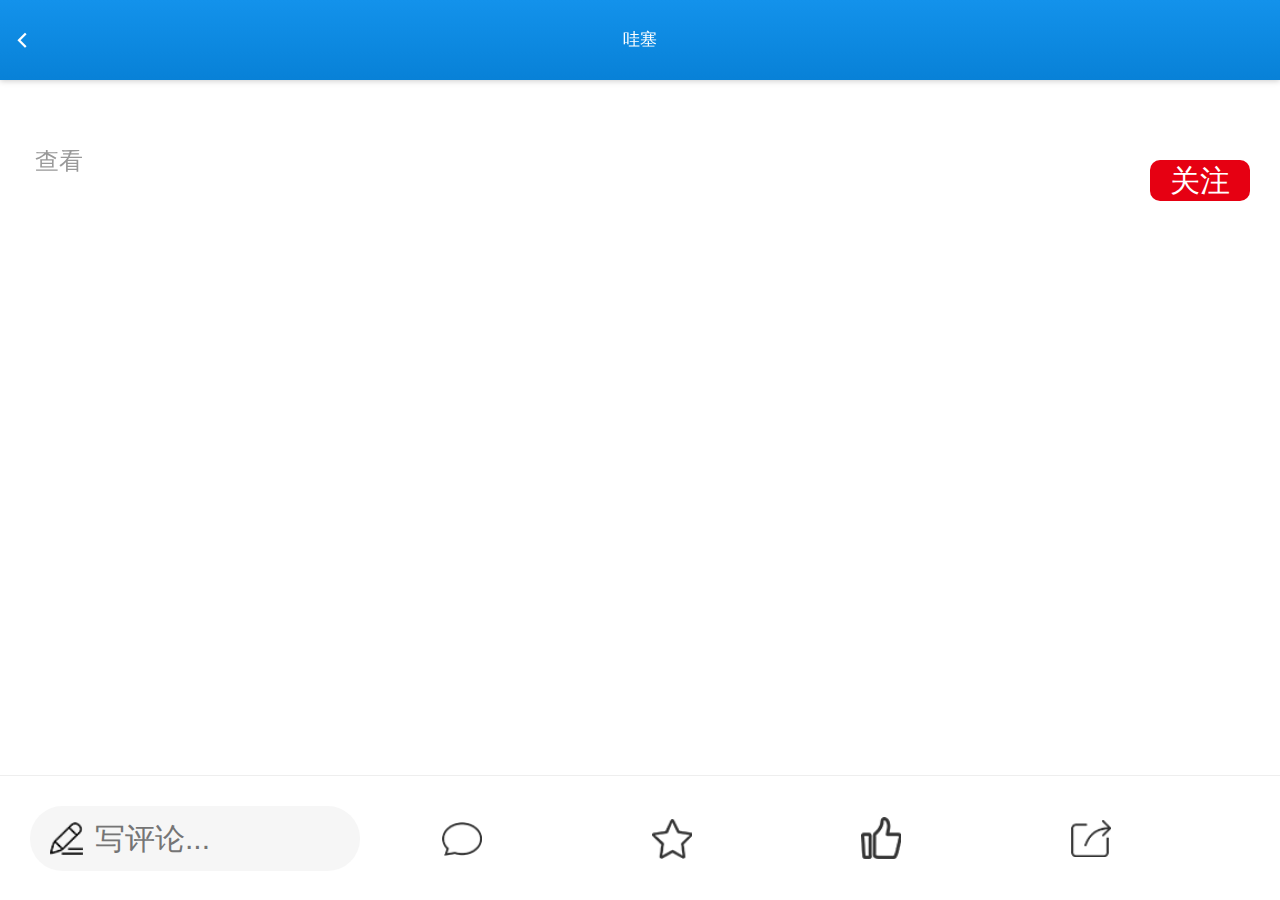
<file: examples/ws-info.html>
<!DOCTYPE html>
<html>

	<head>
		<meta charset="utf-8">
		<title>内容页</title>
		<meta name="viewport" content="width=device-width, initial-scale=1,maximum-scale=1,user-scalable=no">
		<meta name="apple-mobile-web-app-capable" content="yes">
		<meta name="apple-mobile-web-app-status-bar-style" content="black">

		<!--标准mui.css-->
		<link rel="stylesheet" href="../css/mui.min.css">
		<!--App自定义的css-->
		<link rel="stylesheet" href="../css/style.css" />
		<script type="text/javascript" src="../js/phone.js"></script>
		<style type="text/css">
			body {
				background: #FFF;
			}
		</style>
	</head>

	<body>
		<header class="mui-bar mui-bar-nav ws-info-title">
			<a class="mui-action-back mui-icon mui-icon-left-nav mui-pull-left"></a>
			<h1 class="mui-title">哇塞</h1>
		</header>
		<div class="mui-content mui-scroll-wrapper" id="wsInfoCont">
			<div class="mui-scroll">
			<div class="mui-content-padded">
				<h2></h2>
				<div class="ws-infoUser">
					<div class="left">
						<p class="ws-user"></p>
						<p><span class="ws-time"></span> <span class="ws-pinglun"><i></i>查看</span></p>
					</div>
					<div class="right">
						<a href="javascript:;">关注</a>
					</div>
				</div>
				<div class="ws-infoText">
					<!--<img src="../images/nws-shili.png" alt="" />
					<p>2016年2月19日，习近平在北京主持召开党的新闻舆论工作座谈会并发表重要讲话。</p>
					<p>三年前，习近平总书记主持召开党的新闻舆论工作座谈会，对新闻舆论工作者提出了殷切期望。 三年来，广大新闻舆论工作者以总书记重要讲话精神为根本遵循，牢记职责使命，锐意改革创新，新闻舆论工作呈现出崭新气象，进发出巨大活力。 </p>
					<p>做党和人民信赖的新闻工作者，习近平强调打造一 支过硬、本领高强、求实创新、能打胜仗的宣传思想工作队伍。</p>-->
				</div>
			</div>
			<div class="ws-tuiList">
				<ul class="mui-table-view">

				</ul>

			</div>
			<div class="ws-pingBox" style="display: none;">
				<ul>
					<li>
						<div class="ws-leftPhoto">
							<img src="../images/nws-shili.png" alt="" />
						</div>
						<div class="ws-rightCont">
							<h4>野史日记 <span>13</span></h4>
							<div>
								2019年2月19日，星期二，爱你的人看到你的消息。
							</div>
							<span class="ws-time">02-19 12:22</span>
						</div>
					</li>
				</ul>
			</div>

			</div>
		</div>
		<div class="ws-addPing">
				<form action="">
					<input type="text" name="addPingBtn" placeholder="写评论..." class="addPingBtn" />
				</form>
				<div class="addPing-icon">
					<span class="addPing-xiaoxi"><!--<i>687</i>--></span>
					<span class="addPing-shoucang"></span>
					<span class="addPing-dianzan"></span>
					<span class="ws-goShare" id="share"></span>
				</div>
			</div>
		<script src="../js/jquery.js"></script>
		<script src="../js/mui.min.js"></script>
		<script src="../js/mui.view.js "></script>
		<script type="text/javascript" charset="utf-8">
			var CPACTH = 'http://wow.angwei.net';
			var $$ = jQuery.noConflict();
			mui.init({
				gestureConfig: {
					longtap: true
				},
				swipeBack: true //启用右滑关闭功能
			});
			(function($) {
				//阻尼系数
				var deceleration = mui.os.ios ? 0.001 : 0.009;
				$('.mui-scroll-wrapper').scroll({
					bounce: false,
					indicators: true, //是否显示滚动条
					deceleration: deceleration
				});
				})(mui);
			//处理点击事件，需要打开原生浏览器
			mui('body').on('tap', '.ws-tuiList a', function(e) {
				var href = this.getAttribute('href');
				if(href) {
					if(window.plus) {
						plus.runtime.openURL(href);
					} else {
						location.href = href;
					}
				}
			});
			$$("input").focus(function(e) {
				setTimeout(function() {
					document.body.scrollTop = document.body.scrollHeight
				}, 100);
			})
			$$("form").submit(function() {
				mui.toast('暂不支持评论！', {
					duration: 'long',
					type: 'div'
				})
				return false;
			});
			mui("body").on("tap", '.ws-infoUser .right a,.addPing-dianzan,.addPing-shoucang', function() {
				mui.toast('功能暂未开通！', {
					duration: 'long',
					type: 'div'
				})
			});
			//分享操作
			var shares = {};

			mui.plusReady(function() {
				plus.share.getServices(function(s) {
					if(s && s.length > 0) {
						for(var i = 0; i < s.length; i++) {
							var t = s[i];
							shares[t.id] = t;
						}
					}
				}, function() {
					console.log("获取分享服务列表失败");
				});
			});

			//分享链接点击事件
			document.getElementById("share").addEventListener('tap', function() {
				var ids = [{
						id: "weixin",
						ex: "WXSceneSession"
					}, {
						id: "weixin",
						ex: "WXSceneTimeline"
					}, {
						id: "sinaweibo"
					}, {
						id: "tencentweibo"
					}, {
						id: "qq"
					}],
					bts = [{
						title: "发送给微信好友"
					}, {
						title: "分享到微信朋友圈"
					}, {
						title: "分享到新浪微博"
					}, {
						title: "分享到腾讯微博"
					}, {
						title: "分享到QQ"
					}];
				plus.nativeUI.actionSheet({
					cancel: "取消",
					buttons: bts
				}, function(e) {
					var i = e.index;
					if(i > 0) {
						var s_id = ids[i - 1].id;
						var share = shares[s_id];
						if(share) {
							if(share.authenticated) {
								shareMessage(share, ids[i - 1].ex);
							} else {
								share.authorize(function() {
									shareMessage(share, ids[i - 1].ex);
								}, function(e) {
									console.log("认证授权失败：" + e.code + " - " + e.message);
								});
							}
						} else {
							mui.toast("分享失败,请重试！")
						}
					}
				});
			});

			function shareMessage(share, ex) {
				var msg = {
					extra: {
						scene: ex
					}
				};
				msg.href = "http://www.dcloud.io/hellomui/";
				msg.title = "最接近原生APP体验的高性能前端框架";
				msg.content = "我正在体验HelloMUI，果然很流畅，基本看不出和原生App的差距";
				if(~share.id.indexOf('weibo')) {
					msg.content += "；体验地址：http://www.dcloud.io/hellomui/";
				}
				msg.thumbs = ["_www/images/logo.png"];
				share.send(msg, function() {
					console.log("分享到\"" + share.description + "\"成功！ ");
				}, function(e) {
					console.log("分享到\"" + share.description + "\"失败: " + e.code + " - " + e.message);
				});
			}
			//时间戳转换成时间格式方法
			var datetime = function(time) {
				var date = new Date(parseInt(time) * 1000);
				var year = date.getFullYear();
				var mon = date.getMonth() + 1;
				var day = date.getDate();
				var hours = date.getHours();
				var minu = date.getMinutes();
				var sec = date.getSeconds();
				return mon + '-' + day + ' ' + hours + ':' + minu;
			};
			mui.plusReady(function() {
				var value = plus.webview.currentWebview().id;
				mui.ajax(CPACTH + '/m/article/' + value + '.json', {
					data: '',
					dataType: 'json', //服务器返回json格式数据
					type: 'get', //HTTP请求类型
					timeout: 10000, //超时时间设置为10秒；
					headers: {
						'Content-Type': 'application/json'
					},
					success: function(data) {
						//服务器返回响应，根据响应结果，分析是否登录成功；

						var dataJson = data;
						var datas = dataJson.data;
						var listBox = datas.recommeds;
						console.log(JSON.stringify(dataJson));
						if(dataJson.metaInfo.code == 0) {
							$$("#wsInfoCont .mui-content-padded >h2").html(datas.article.title);
							$$("#wsInfoCont .ws-user").text(datas.article.author);
							$$("#wsInfoCont .ws-pinglun i").text(datas.article.hits);
							$$("#wsInfoCont .ws-time").text(datetime(datas.article.created));
							$$("#wsInfoCont .ws-infoText").html(datas.article.content);

							if(datas.count != 0) {
								for(var i = 0; i < listBox.length; i++) {
									var li = document.createElement('li');
									var tuiJ = '';
									if(listBox[i].recommend == 1) {
										tuiJ = "<span class='ws-hot'>推荐</span>";
									}

									if(listBox[i].kind == 1) {
										li.className = 'mui-table-view-cell mui-media ws-leftImg';
										li.innerHTML = "<a class='mui-navigate-right' href='ws-info.html' data-wid='" + listBox[i].linkurl + "'><div class='mui-media-body'><h3>" + listBox[i].title + "</h3><div>" + tuiJ + "<span class='ws-user'>" + listBox[i].author + "</span><span class='ws-ping'>" + listBox[i].hits + "查看</span> <span class='ws-time'>" + datetime(listBox[i].created) + "</span></div></div></a>";
									} else if(listBox[i].kind == 2) {
										li.className = 'mui-table-view-cell mui-media';
										li.innerHTML = "<a class='mui-navigate-right' href='ws-info.html' data-wid='" + listBox[i].linkurl + "'><div class='mui-media-body'><h3>" + listBox[i].title + "</h3><div>" + tuiJ + "<span class='ws-user'>" + listBox[i].author + "</span> <span class='ws-ping'>" + listBox[i].hits + "查看</span> <span class='ws-time'>" + datetime(listBox[i].created) + "</span> </div> </div> <img class='mui-media-object mui-pull-left' src='" + listBox[i].url + "'></a>";
									} else if(listBox[i].kind == 3) {
										li.className = 'mui-table-view-cell mui-media ws-ggList';
										li.innerHTML = "<a class='mui-navigate-right' href='ws-info.html' data-wid='" + listBox[i].linkurl + "'><div class='mui-media-body'><h3>" + listBox[i].title + "</h3><div class='ws-ggImg'> <img src='" + listBox[i].imgs[0] + "' alt='' /><img src='" + listBox[i].imgs[1] + "' alt='' /><img src='" + listBox[i].imgs[2] + "' alt='' /></div><div>" + tuiJ + "<span class='ws-user'>" + listBox[i].author + "</span> <span class='ws-ping'>" + listBox[i].hits + "查看</span> <span class='ws-time'>" + datetime(listBox[i].created) + "</span> </div> </div></a>";
									}
									document.body.querySelector('.mui-table-view').appendChild(li);
								}
								var deceleration = mui.os.ios ? 0.001 : 0.009;
								mui('.mui-scroll-wrapper').scroll({
									bounce: false,
									indicators: true, //是否显示滚动条
									deceleration:deceleration
								});
							}

						} else {
							mui.toast('网络错误，请重试！', {
								duration: 'long',
								type: 'div'
							})
						}
					},
					error: function(xhr, type, errorThrown) {
						//异常处理；
						console.log(type);
					}
				});

			});
			//主列表点击事件
			mui('.ws-tuiList').on('tap', 'a', function() {
				var href = this.getAttribute('href');

				//非plus环境，直接走href跳转
				if(!mui.os.plus) {
					location.href = href;
					return;
				}

				var id = this.getAttribute("data-wid");
				if(!id) {
					id = href;
				}

				if(href && ~href.indexOf('.html')) {
					//打开窗口的相关参数
					var options = {
						styles: {
							popGesture: "close"
						},
						extras: {
							id: id
						}
					};
					//如下场景不适用下拉回弹：
					//1、单webview下拉刷新；2、底部有fixed定位的div的页面
					if(!~id.indexOf('pullrefresh.html') && !~href.indexOf("examples/tabbar.html") && !~href.indexOf("list-to-detail/listview.html")) {
						options.styles.bounce = "vertical";
					}
					//图标页面需要启动硬件加速
					if(~id.indexOf('icons.html') || ~id.indexOf("echarts.html")) {
						options.styles.hardwareAccelerated = true;
					}
					if(~id.indexOf('im-chat.html')) {
						options.extras.acceleration = "none";
					}

					var titleType = this.getAttribute("data-title-type");
					if(titleType && titleType.indexOf("native") > -1) { //原生导航
						options.styles.titleNView = {
							autoBackButton: true,
							backgroundColor: '#f7f7f7',
							titleText: this.innerHTML.trim(),
							splitLine: {
								color: '#cccccc'
							}
						};

						options.show = {
							event: 'loaded'
						}
						//有原生标题的情况下，就不需要waiting框了
						options.waiting = {
							autoShow: false
						}

						//透明渐变导航,增加类型设置
						if(titleType == "transparent_native") {
							options.styles.titleNView.type = "transparent";
						}
					} else {
						//非原生导航，需要设置顶部状态栏占位
						options.styles.statusbar = {
							background: "#f7f7f7"
						}
					}
					//打开新窗口
					mui.openWindow(href, id, options);
				}
			});
		</script>
	</body>

</html>
</file>
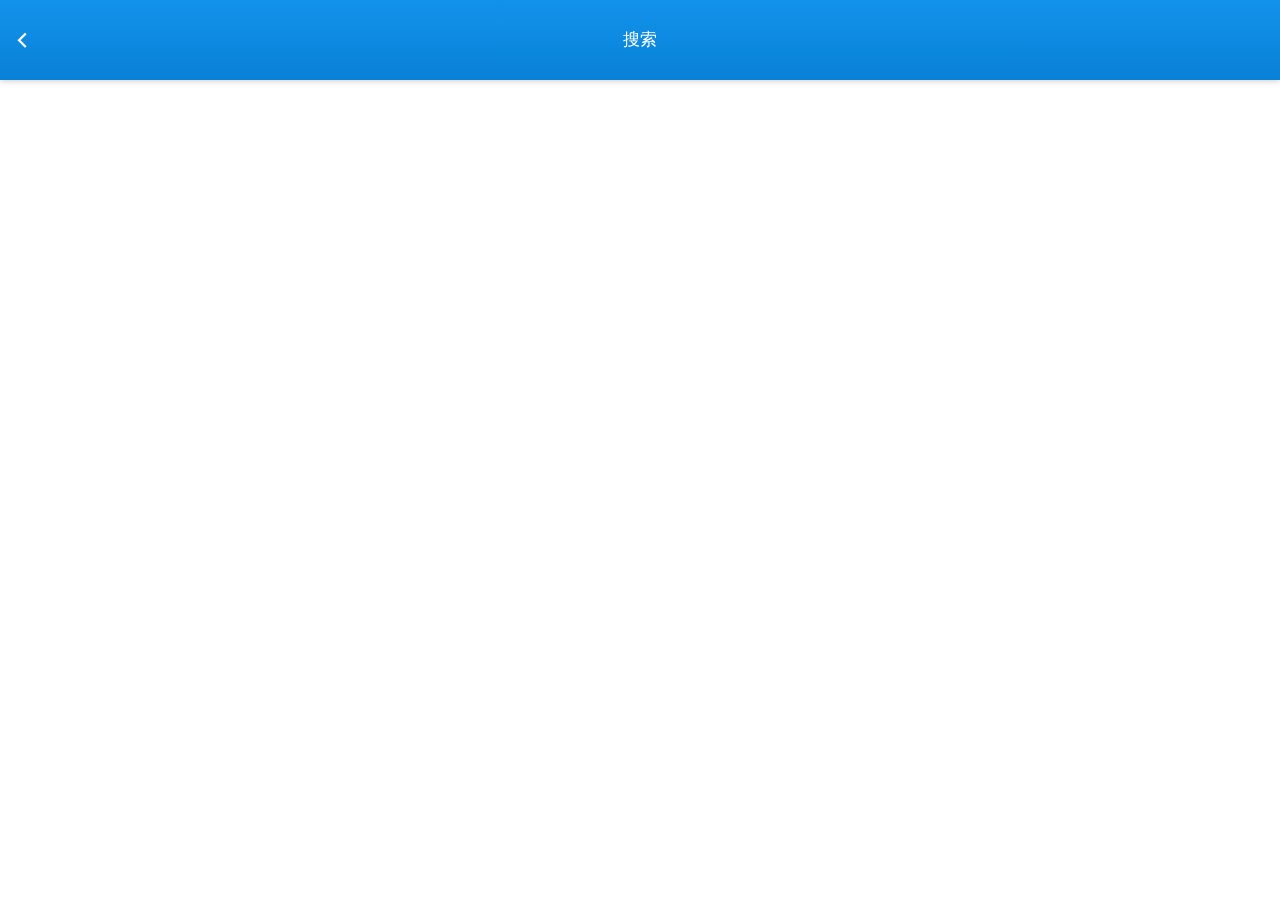
<file: examples/ws-list.html>
<!DOCTYPE html>
<html>

	<head>
		<meta charset="utf-8">
		<title></title>
		<meta name="viewport" content="width=device-width, initial-scale=1,maximum-scale=1,user-scalable=no">
		<meta name="apple-mobile-web-app-capable" content="yes">
		<meta name="apple-mobile-web-app-status-bar-style" content="black">

		<link rel="stylesheet" href="../css/mui.min.css">
		<link rel="stylesheet" href="../css/list.css" />
		<script type="text/javascript" src="../js/phone.js"></script>
		<style type="text/css">
			body {
				background: #FFF;
			}

			.mui-pull-bottom-pocket {
				visibility: visible!important;
				padding: 0.2rem 0rem;
			}

			.mui-pull-bottom-pocket .mui-pull-caption {
				text-align: center;
				color: #eee;
				font-size: 12px;
			}

			.mui-pull-loading {
				display: none!important;
			}
		</style>
	</head>

	<body>
		<header class="mui-bar mui-bar-nav ws-info-title">
			<a id="back" class="mui-action-back mui-icon mui-icon-left-nav mui-pull-left"></a>
			<h1 id="title" class="mui-title">搜索</h1>
		</header>
		<!--下拉刷新容器-->
		<div id="pullrefresh" class="mui-content mui-scroll-wrapper">
			<div class="mui-scroll">
				<!--数据列表-->
				<ul class="mui-table-view mui-table-view-chevron">

				</ul>
			</div>
		</div>
	</body>
	<script src="../js/mui.min.js" type="text/javascript" charset="utf-8"></script>
	<script src="../js/jquery.js"></script>
	<script>
		var $$ = jQuery.noConflict();
		var CPACTH = 'http://wow.angwei.net';
		var listLegth = 6;
		var listNav = {
			'id': '',
			'keyWord': '娱乐',
			'pageCount': 2,
			'page': 1
		};
		/*(function($) {
			//阻尼系数
			var deceleration = mui.os.ios ? 0.001 : 0.009;
			$('.mui-scroll-wrapper').scroll({
				bounce: false,
				indicators: true, //是否显示滚动条
				deceleration: deceleration
			});
		})(mui);*/
		mui.plusReady(function() {
			var value = plus.webview.currentWebview().keyWord;
			listNav.keyWord = value;
			//				pullupRefresh();
			//				mui('#wsInfoCont').scroll({
			//					bounce: false,
			//					indicators: true, //是否显示滚动条
			//				});

		});
		mui.init({
			pullRefresh: {
				container: '#pullrefresh',
				down: {
					//style: 'circle',
					//callback: pulldownRefresh
				},
				up: {
					auto: true,
					show: true, //显示底部上拉加载提示信息，可选；
					contentrefresh: '正在加载...', //上拉进行中提示信息
					contentnomore: '没有更多数据了', //上拉无更多信息时提示信息
					callback: pullupRefresh
				}
			}
		});

		//处理点击事件，需要打开原生浏览器
		/*mui('body').on('tap', 'a', function(e) {
			var href = this.getAttribute('href');
			if(href) {
				if(window.plus) {
					plus.runtime.openURL(href);
				} else {
					location.href = href;
				}
			}
		});*/
		//时间戳转换成时间格式方法
		var datetime = function(time) {
			var date = new Date(parseInt(time));
			var year = date.getFullYear();
			var mon = date.getMonth() + 1;
			var day = date.getDate();
			var hours = date.getHours();
			var minu = date.getMinutes();
			var sec = date.getSeconds();
			return mon + '-' + day + ' ' + hours + ':' + minu;
		};

		function pullupRefresh() {
			mui('#pullrefresh').pullRefresh().endPullupToRefresh(listNav.page > listNav.pageCount); //参数为true代表没有更多数据了。
			var table = document.body.querySelector('.mui-table-view');
			var li;
			//	console.log(JSON.stringify(listNav.keyWord));
			mui.ajax(CPACTH + '/m/article/getListArticle.json?categoryId=' + listNav.id + '&key=' + listNav.keyWord + '&pageSize=' + listLegth + '&page=' + listNav.page, {
				data: '',
				dataType: 'json', //服务器返回json格式数据
				type: 'get', //HTTP请求类型
				timeout: 10000, //超时时间设置为10秒；
				headers: {
					'Content-Type': 'application/json'
				},
				success: function(data) {
					//服务器返回响应，根据响应结果，分析是否登录成功；
					var dataJson = data;
					var datas = dataJson.data;
					console.log(JSON.stringify(datas));
					if(dataJson.metaInfo.code == 0) {
						if(datas.pageResult.list.length < 1) {
							$$(".noAll").show();
							return false;
						}
						listNav.page = datas.pageResult.page + 1;
						listNav.pageCount = datas.pageResult.pageCount;
						var listBox = datas.pageResult.list;
						for(var i = 0; i < listBox.length; i++) {
							li = document.createElement('li');
							var tuiJ = '';
							if(listBox[i].recommend == 1) {
								tuiJ = "<span class='ws-hot'>推荐</span>";
							}

							if(listBox[i].kind == 1) {
								li.className = 'mui-table-view-cell mui-media ws-leftImg';
								li.innerHTML = "<a class='mui-navigate-right' href='ws-info.html' data-wid='" + listBox[i].linkurl + "'><div class='mui-media-body'><h3>" + listBox[i].title + "</h3><div>" + tuiJ + "<span class='ws-user'>" + listBox[i].author + "</span><span class='ws-ping'>" + listBox[i].hits + "查看</span> <span class='ws-time'>" + datetime(listBox[i].created) + "</span></div></div></a>";
							} else if(listBox[i].kind == 2) {
								li.className = 'mui-table-view-cell mui-media';
								li.innerHTML = "<a class='mui-navigate-right' href='ws-info.html' data-wid='" + listBox[i].linkurl + "'><div class='mui-media-body'><h3>" + listBox[i].title + "</h3><div>" + tuiJ + "<span class='ws-user'>" + listBox[i].author + "</span> <span class='ws-ping'>" + listBox[i].hits + "查看</span> <span class='ws-time'>" + datetime(listBox[i].created) + "</span> </div> </div> <img class='mui-media-object mui-pull-left' src='" + listBox[i].url + "'></a>";
							} else if(listBox[i].kind == 3) {
								li.className = 'mui-table-view-cell mui-media ws-ggList';
								li.innerHTML = "<a class='mui-navigate-right' href='ws-info.html' data-wid='" + listBox[i].linkurl + "'><div class='mui-media-body'><h3>" + listBox[i].title + "</h3><div class='ws-ggImg'> <img src='" + listBox[i].imgs[0] + "' alt='' /><img src='" + listBox[i].imgs[1] + "' alt='' /><img src='" + listBox[i].imgs[2] + "' alt='' /></div><div>" + tuiJ + "<span class='ws-user'>" + listBox[i].author + "</span> <span class='ws-ping'>" + listBox[i].hits + "查看</span> <span class='ws-time'>" + datetime(listBox[i].created) + "</span> </div> </div></a>";
							}
							table.appendChild(li);
						}

					} else {
						mui.toast('网络错误，请重试！', {
							duration: 'long',
							type: 'div'
						})
					}
				},
				error: function(xhr, type, errorThrown) {
					//异常处理；
				}
			});
		}
		//主列表点击事件
		mui('.mui-scroll-wrapper').on('tap', 'a', function() {
			var href = this.getAttribute('href');

			//非plus环境，直接走href跳转
			if(!mui.os.plus) {
				location.href = href;
				return;
			}

			var id = this.getAttribute("data-wid");
			if(!id) {
				id = href;
			}

			if(href && ~href.indexOf('.html')) {
				//打开窗口的相关参数
				var options = {
					styles: {
						popGesture: "close"
					},
					extras: {
						id: id
					}
				};
				//如下场景不适用下拉回弹：
				//1、单webview下拉刷新；2、底部有fixed定位的div的页面
				if(!~id.indexOf('pullrefresh.html') && !~href.indexOf("examples/tabbar.html") && !~href.indexOf("list-to-detail/listview.html")) {
					options.styles.bounce = "vertical";
				}
				//图标页面需要启动硬件加速
				if(~id.indexOf('icons.html') || ~id.indexOf("echarts.html")) {
					options.styles.hardwareAccelerated = true;
				}
				if(~id.indexOf('im-chat.html')) {
					options.extras.acceleration = "none";
				}

				var titleType = this.getAttribute("data-title-type");
				if(titleType && titleType.indexOf("native") > -1) { //原生导航
					options.styles.titleNView = {
						autoBackButton: true,
						backgroundColor: '#f7f7f7',
						titleText: this.innerHTML.trim(),
						splitLine: {
							color: '#cccccc'
						}
					};

					options.show = {
						event: 'loaded'
					}
					//有原生标题的情况下，就不需要waiting框了
					options.waiting = {
						autoShow: false
					}

					//透明渐变导航,增加类型设置
					if(titleType == "transparent_native") {
						options.styles.titleNView.type = "transparent";
					}
				} else {
					//非原生导航，需要设置顶部状态栏占位
					options.styles.statusbar = {
						background: "#f7f7f7"
					}
				}
				//打开新窗口
				mui.openWindow(href, id, options);
			}
		});
	</script>
	</body>

</html>
</file>
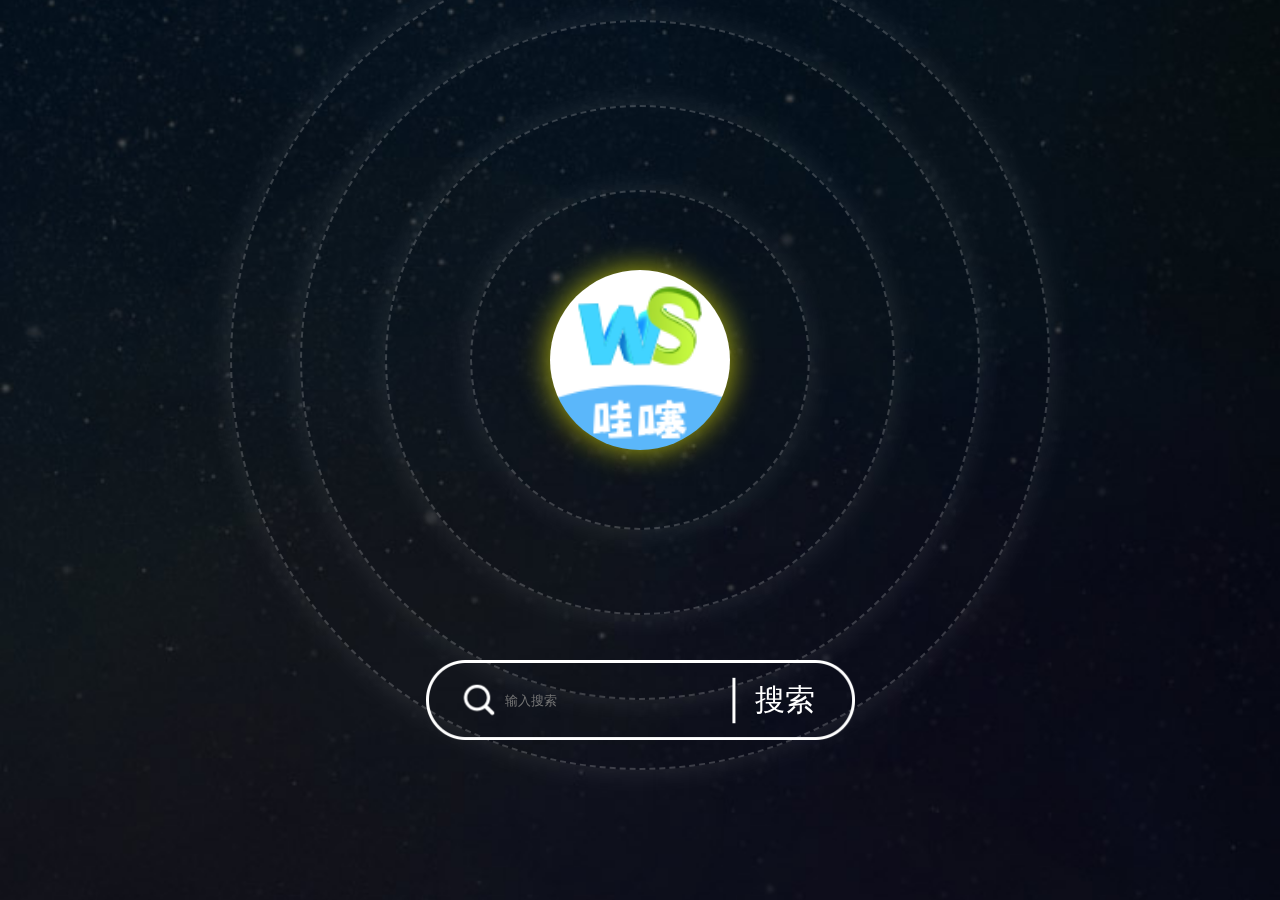
<file: examples/ws-tan.html>
<!doctype html>
<html>

	<head>
		<meta charset="utf-8">
		<meta name="viewport" content="width=device-width, initial-scale=1,maximum-scale=1,user-scalable=no">
		<meta name="apple-mobile-web-app-capable" content="yes">
		<meta name="apple-mobile-web-app-status-bar-style" content="black">
		<title>探索</title>
		<link rel="stylesheet" href="../css/tan.css" />
		<script src="../js/jquery.js"></script>
		<script type="text/javascript" src="../js/phone.js"></script>
	</head>

	<body class="zoom-large data-close data-open data-close set-speed controls-open view-2D">
		<div id="universe" class="scale-stretched">
			<div id="galaxy">
				<div id="solar-system" class="earth">
					<div id="mercury" class="orbit">
						<div class="pos">
							<div class="planet">
								Travelers
							</div>
						</div>
						<div class="pos pos2">
							<div class="planet">
								Zt木X木B彡
							</div>
						</div>
					</div>
					<div id="venus" class="orbit">
						<div class="pos">
							<div class="planet">
								北城相拥 -
							</div>
						</div>
						<div class="pos pos2">
							<div class="planet">
								A潮品部落
							</div>
						</div>
						<div class="pos pos3">
							<div class="planet">
								JD-摩托车-王巍
							</div>
						</div>
					</div>
					<div id="earth" class="orbit">
						<div class="pos">
							<div class="planet">
								Shadow lady
							</div>
						</div>
						<div class="pos pos2">
							<div class="planet">
								丰书会
							</div>
						</div>
						<div class="pos pos3">
							<div class="planet">
								祠梦余生
							</div>
						</div>
						<div class="pos pos4">
							<div class="planet">
								彼岸の夢
							</div>
						</div>
					</div>
					<div id="mars" class="orbit">
						<div class="pos">
							<div class="planet">
								Shadow lady
							</div>
						</div>
						<div class="pos pos2">
							<div class="planet">
								丰书会
							</div>
						</div>
						<div class="pos pos3">
							<div class="planet">
								祠梦余生
							</div>
						</div>
						<div class="pos pos4">
							<div class="planet">
								彼岸の夢
							</div>
						</div>
						<div class="pos pos5">
							<div class="planet">
								彼岸の夢
							</div>
						</div>
						<div class="pos pos6">
							<div class="planet">
								彼岸の夢
							</div>
						</div>
					</div>
					<div id="sun">
					</div>
				</div>
			</div>
		</div>
		<div id="searchBox">
			<form action="">
				<input type="text" name="searchCont" placeholder="输入搜索" />
				<button type="submit">搜索</button>
			</form>
		</div>
		<script src="../js/jquery.js"></script>
		<script src="../js/mui.min.js"></script>
		<script>
			var $$ = jQuery.noConflict();
			$(function() {

				var body = $("body"),
					universe = $("#universe"),
					solarsys = $("#solar-system");
				/*
				  var init = function() {
				    body.removeClass('view-2D opening').addClass("view-3D").delay(2000).queue(function() {
				      $(this).removeClass('hide-UI').addClass("set-speed");
				      $(this).dequeue();
				    });
				  };*/

				var setView = function(view) {
					universe.removeClass().addClass(view);
				};

				$("#toggle-data").click(function(e) {
					body.toggleClass("data-open data-close");
					e.preventDefault();
				});

				$("#toggle-controls").click(function(e) {
					body.toggleClass("controls-open controls-close");
					e.preventDefault();
				});

				$("#data a").click(function(e) {
					var ref = $(this).attr("class");
					solarsys.removeClass().addClass(ref);
					$(this).parent().find('a').removeClass('active');
					$(this).addClass('active');
					e.preventDefault();
				});
				var interval;
				$("input").focus(function(e) {
					interval = setInterval(function() {
						document.body.scrollTop = document.body.scrollHeight
					}, 100);
				})
				$("input").blur(function(e) {
					clearInterval(interval);
				});
				//头部搜索事件
				$$("form").on('submit', function(e) {
					var text = $$("input[name=searchCont]").val();
					if(text == '') {
						mui.toast('搜索不能为空哦！', {
							duration: 'long',
							type: 'div'
						});
						return false;
					}
					document.activeElement.blur();
					mui.openWindow({
						url: 'ws-list2.html',
						id:text,
						extras: {
							keyWord: text //搜索关键词
						}
					});
					return false;
				})

			});
		</script>

	</body>

</html>
</file>
<file: css/style.css>
* {
  touch-action: none;
}
.ws-formSearch {
  background: #0c88e0;
  height: 1.25rem;
}
.ws-formSearch form {
  width: 100%;
  position: fixed;
  top: 0px;
  left: 0px;
  z-index: 9999;
}
.ws-formSearch form .ws-search {
  width: 90%;
  height: 100%;
  margin: 0 auto;
  text-align: center;
  position: relative;
}
.ws-formSearch form .ws-search input {
  width: 100%;
  height: 0.75rem;
  line-height: 0.65rem;
  background: #FFF;
  color: #333;
  border-radius: 4px;
  border: none;
  margin: 0.25rem 0;
}
.ws-formSearch form .ws-search > span {
  z-index: 2;
  color: #333;
  height: 0.75rem;
  line-height: 0.6rem;
  margin: 0.25rem 0;
}
#ws-taber a .w-home {
  background-image: url(../images/icon/home.png);
  background-repeat: no-repeat;
  background-size: contain;
  background-position: center center;
}
#ws-taber a .w-tansuo {
  background-image: url(../images/icon/tansuo.png);
  background-repeat: no-repeat;
  background-size: contain;
  background-position: center center;
}
#ws-taber a .w-user {
  background-image: url(../images/icon/user.png);
  background-repeat: no-repeat;
  background-size: contain;
  background-position: center center;
}
#ws-taber .mui-active .w-home {
  background-image: url(../images/icon/home-c.png);
}
#ws-taber .mui-active .w-tansuo {
  background-image: url(../images/icon/tansuo-c.png);
}
#ws-taber .mui-active .w-user {
  background-image: url(../images/icon/user-c.png);
}
#ws-indexList {
  -webkit-overflow-scrolling: touch;
}
#ws-indexList #sliderSegmentedControl {
  border-bottom: 1px solid #eeeeee;
  height: 0.8rem;
}
#ws-indexList #sliderSegmentedControl .mui-scroll {
  background: #FFF;
  height: 100%;
}
#ws-indexList #sliderSegmentedControl .mui-scroll a {
  height: 0.8rem;
  color: #333333;
  line-height: 0.8rem;
  font-size: 0.3rem;
}
#ws-indexList #sliderSegmentedControl .mui-scroll .mui-active {
  color: #ed1a15;
}
#ws-indexList .mui-slider-group {
  top: 0.8rem;
  -webkit-overflow-scrolling: touch;
}
#ws-indexList .mui-slider-group .mui-slider-item {
  border-top: none;
}
#ws-indexList .mui-slider-group .mui-table-view li {
  padding: 0.2rem 0.3rem;
}
#ws-indexList .mui-slider-group .mui-table-view li a {
  display: flex;
  overflow: hidden;
  margin: 0px;
  padding: 0px;
}
#ws-indexList .mui-slider-group .mui-table-view li a > img {
  width: 2.2rem;
  height: 1.55rem;
  max-width: none;
  height: 1.5rem;
  float: right;
  margin-right: 0px;
  margin-left: 10px;
}
#ws-indexList .mui-slider-group .mui-table-view li a > div {
  flex: 1;
}
#ws-indexList .mui-slider-group .mui-table-view li a > div h3 {
  width: 100%;
  max-height: 0.8rem;
  line-height: 0.4rem;
  overflow: hidden;
  font-size: 0.32rem;
  font-weight: 400;
  white-space: initial;
}
#ws-indexList .mui-slider-group .mui-table-view li a > div > div {
  font-size: 0.24rem;
  color: #979797;
  padding: 0.05rem 0rem;
}
#ws-indexList .mui-slider-group .mui-table-view li a > div > div span {
  margin-right: 0.05rem;
}
#ws-indexList .mui-slider-group .mui-table-view li a > div > div .ws-hot {
  padding: 0.02rem 0.06rem;
  border: 1px solid #f64c4c;
  border-radius: 0.05rem;
  color: #f64c4c;
}
#ws-indexList .mui-slider-group .mui-table-view li a::after {
  content: '';
}
#ws-indexList .mui-slider-group .mui-table-view li::after {
  width: 6.9rem;
  height: 1px!important;
}
#ws-indexList .mui-slider-group .mui-table-view .ws-leftImg a h3 {
  max-height: 0.8rem;
}
#ws-indexList .mui-slider-group .mui-table-view .ws-ggList h3 {
  white-space: nowrap;
  text-overflow: ellipsis;
}
#ws-indexList .mui-slider-group .mui-table-view .ws-ggList .ws-ggImg {
  overflow: hidden;
  width: 100%;
}
#ws-indexList .mui-slider-group .mui-table-view .ws-ggList .ws-ggImg img {
  margin: 0.03rem 0.04rem;
  display: inline-block;
  width: 2.18666667rem;
  height: 1.55rem;
}
#ws-indexList .mui-slider-group .mui-pull-bottom-tips {
  text-align: center;
  color: #eee;
  padding: 0.2rem 0rem;
  font-size: 12px;
}
.ws-info-title {
  height: 0.8rem;
  background: linear-gradient(#1392eb, #0881d7);
}
.ws-info-title a,
.ws-info-title h1 {
  color: #FFF;
  height: 0.7rem;
  line-height: 0.7rem;
  margin: 0.05rem 0!important;
  padding: 0!important;
}
#wsInfoCont {
  background: #FFF;
  padding-top: 0.8rem;
}
#wsInfoCont .mui-scroll {
  padding-bottom: 1.3rem;
}
#wsInfoCont .mui-scroll .mui-content-padded {
  padding: 0.3rem 0.3rem 0.5rem;
  margin: 0px;
}
#wsInfoCont .mui-scroll .mui-content-padded h2 {
  font-size: 0.4rem;
  color: #333;
  line-height: 0.45rem;
  max-height: 0.9rem;
  font-weight: 400;
  overflow: hidden;
}
#wsInfoCont .mui-scroll .mui-content-padded .ws-infoUser {
  margin: 0.35rem 0rem 0.3rem;
  overflow: hidden;
}
#wsInfoCont .mui-scroll .mui-content-padded .ws-infoUser .left {
  float: left;
  width: 70%;
}
#wsInfoCont .mui-scroll .mui-content-padded .ws-infoUser .left .ws-user {
  color: #333;
}
#wsInfoCont .mui-scroll .mui-content-padded .ws-infoUser .left p {
  font-size: 0.24rem;
  margin: 0px;
  color: #999;
  vertical-align: middle;
}
#wsInfoCont .mui-scroll .mui-content-padded .ws-infoUser .left p .ws-hot {
  border: 1px solid #999;
  border-radius: 3px;
  padding: 0.02rem 0.05rem;
}
#wsInfoCont .mui-scroll .mui-content-padded .ws-infoUser .left p .ws-pinglun {
  margin-right: 0.05rem;
}
#wsInfoCont .mui-scroll .mui-content-padded .ws-infoUser .left p .ws-time {
  margin-right: 0.05rem;
}
#wsInfoCont .mui-scroll .mui-content-padded .ws-infoUser .right {
  overflow: hidden;
}
#wsInfoCont .mui-scroll .mui-content-padded .ws-infoUser .right a {
  float: right;
  font-size: 0.3rem;
  padding: 0.1rem 0.2rem;
  background: #e60012;
  color: #FFF;
  border-radius: 0.1rem;
  margin: 0.1rem 0rem;
}
#wsInfoCont .mui-scroll .mui-content-padded .ws-infoText {
  width: 100%;
}
#wsInfoCont .mui-scroll .mui-content-padded .ws-infoText img {
  width: 100%;
}
#wsInfoCont .mui-scroll .mui-content-padded .ws-infoText video {
  width: 100%;
}
#wsInfoCont .mui-scroll .mui-content-padded .ws-infoText div {
  max-width: 100%;
}
#wsInfoCont .mui-scroll .mui-content-padded .ws-infoText p,
#wsInfoCont .mui-scroll .mui-content-padded .ws-infoText span,
#wsInfoCont .mui-scroll .mui-content-padded .ws-infoText b {
  font-size: 0.28rem;
  line-height: 0.5rem;
}
#wsInfoCont .mui-scroll .ws-tuiList .mui-table-view li {
  padding: 0.2rem 0.3rem;
}
#wsInfoCont .mui-scroll .ws-tuiList .mui-table-view li a {
  display: flex;
  overflow: hidden;
  margin: 0px;
  padding: 0px;
}
#wsInfoCont .mui-scroll .ws-tuiList .mui-table-view li a > img {
  width: 2.2rem;
  height: 1.55rem;
  max-width: none;
  height: 1.5rem;
  float: right;
  margin-right: 0px;
  margin-left: 10px;
}
#wsInfoCont .mui-scroll .ws-tuiList .mui-table-view li a > div {
  flex: 1;
}
#wsInfoCont .mui-scroll .ws-tuiList .mui-table-view li a > div h3 {
  width: 100%;
  max-height: 0.8rem;
  line-height: 0.4rem;
  overflow: hidden;
  font-size: 0.32rem;
  font-weight: 400;
  white-space: initial;
}
#wsInfoCont .mui-scroll .ws-tuiList .mui-table-view li a > div > div {
  font-size: 0.24rem;
  color: #979797;
  padding: 0.05rem 0rem;
}
#wsInfoCont .mui-scroll .ws-tuiList .mui-table-view li a > div > div span {
  margin-right: 0.05rem;
}
#wsInfoCont .mui-scroll .ws-tuiList .mui-table-view li a > div > div .ws-hot {
  padding: 0.02rem 0.06rem;
  border: 1px solid #f64c4c;
  border-radius: 0.05rem;
  color: #f64c4c;
}
#wsInfoCont .mui-scroll .ws-tuiList .mui-table-view li a::after {
  content: '';
}
#wsInfoCont .mui-scroll .ws-tuiList .mui-table-view li::after {
  width: 6.9rem;
  height: 1px!important;
}
#wsInfoCont .mui-scroll .ws-tuiList .mui-table-view .ws-leftImg a h3 {
  height: 0.8rem;
}
#wsInfoCont .mui-scroll .ws-tuiList .mui-table-view .ws-ggList h3 {
  white-space: nowrap;
  text-overflow: ellipsis;
}
#wsInfoCont .mui-scroll .ws-tuiList .mui-table-view .ws-ggList .ws-ggImg {
  overflow: hidden;
  width: 100%;
}
#wsInfoCont .mui-scroll .ws-tuiList .mui-table-view .ws-ggList .ws-ggImg img {
  margin: 0.03rem 0.04rem;
  display: inline-block;
  width: 2.18666667rem;
  height: 1.55rem;
}
#wsInfoCont .mui-scroll .ws-tuiList .mui-table-view li:first-child::before {
  position: absolute;
  right: 0;
  left: 15px;
  height: 1px;
  content: '';
  -webkit-transform: scaleY(0.5);
  transform: scaleY(0.5);
  background-color: #c8c7cc;
  top: 0px;
  width: 6.9rem;
}
#wsInfoCont .mui-scroll .ws-tuiList .mui-table-view::after {
  height: 0px;
}
#wsInfoCont .mui-scroll .ws-tuiList .mui-table-view::before {
  height: 0px;
}
#wsInfoCont .mui-scroll .ws-pingBox ul {
  margin-top: 0;
  margin-bottom: 0;
  padding-left: 0;
  list-style: none;
  background-color: #fff;
}
#wsInfoCont .mui-scroll .ws-pingBox ul li {
  overflow: hidden;
  padding: 0.3rem;
  display: flex;
}
#wsInfoCont .mui-scroll .ws-pingBox ul li .ws-leftPhoto {
  width: 0.7rem;
  height: 0.7rem;
  border-radius: 50%;
  overflow: hidden;
  float: left;
  margin-right: 0.15rem;
}
#wsInfoCont .mui-scroll .ws-pingBox ul li .ws-leftPhoto img {
  width: 100%;
  height: 100%;
}
#wsInfoCont .mui-scroll .ws-pingBox ul li .ws-rightCont {
  flex: 1;
}
#wsInfoCont .mui-scroll .ws-pingBox ul li .ws-rightCont h4 {
  font-weight: 400;
  font-size: 0.26rem;
  color: #0850b2;
  overflow: hidden;
}
#wsInfoCont .mui-scroll .ws-pingBox ul li .ws-rightCont h4 span {
  float: right;
  padding-left: 0.35rem;
  background-image: url(../images/icon/zan.png);
  background-position: left center;
  background-repeat: no-repeat;
  background-size: contain;
  color: #333;
}
#wsInfoCont .mui-scroll .ws-pingBox ul li .ws-rightCont > div {
  font-size: 0.28rem;
  color: #979797;
  padding: 0.1rem 0rem;
  line-height: 0.4rem;
}
#wsInfoCont .mui-scroll .ws-pingBox ul li .ws-rightCont .ws-time {
  font-size: 0.24rem;
  color: #333;
}
#pullrefresh {
  background: #FFF;
}
#pullrefresh > div .mui-table-view li {
  padding: 0.2rem 0.3rem;
}
#pullrefresh > div .mui-table-view li a {
  display: flex;
  overflow: hidden;
  margin: 0px;
  padding: 0px;
}
#pullrefresh > div .mui-table-view li a > img {
  width: 2.2rem;
  height: 1.55rem;
  max-width: none;
  height: 1.5rem;
  float: right;
  margin-right: 0px;
  margin-left: 10px;
}
#pullrefresh > div .mui-table-view li a > div {
  flex: 1;
}
#pullrefresh > div .mui-table-view li a > div h3 {
  width: 100%;
  max-height: 0.8rem;
  line-height: 0.4rem;
  overflow: hidden;
  font-size: 0.32rem;
  font-weight: 400;
  white-space: initial;
}
#pullrefresh > div .mui-table-view li a > div > div {
  font-size: 0.24rem;
  color: #979797;
  padding: 0.05rem 0rem;
}
#pullrefresh > div .mui-table-view li a > div > div span {
  margin-right: 0.05rem;
}
#pullrefresh > div .mui-table-view li a > div > div .ws-hot {
  padding: 0.02rem 0.06rem;
  border: 1px solid #f64c4c;
  border-radius: 0.05rem;
  color: #f64c4c;
}
#pullrefresh > div .mui-table-view li a::after {
  content: '';
}
#pullrefresh > div .mui-table-view li::after {
  width: 6.9rem;
  height: 1px!important;
}
#pullrefresh > div .mui-table-view .ws-leftImg a h3 {
  height: 0.8rem;
}
#pullrefresh > div .mui-table-view .ws-ggList h3 {
  white-space: nowrap;
  text-overflow: ellipsis;
}
#pullrefresh > div .mui-table-view .ws-ggList .ws-ggImg {
  overflow: hidden;
  width: 100%;
}
#pullrefresh > div .mui-table-view .ws-ggList .ws-ggImg img {
  margin: 0.03rem 0.04rem;
  display: inline-block;
  width: 2.18666667rem;
  height: 1.55rem;
}
#pullrefresh > div .mui-table-view li:first-child::before {
  position: absolute;
  right: 0;
  left: 15px;
  height: 1px;
  content: '';
  -webkit-transform: scaleY(0.5);
  transform: scaleY(0.5);
  background-color: #c8c7cc;
  top: 0px;
  width: 6.9rem;
}
#pullrefresh > div .mui-table-view::after {
  height: 0px;
}
#pullrefresh > div .mui-table-view::before {
  height: 0px;
}
.ws-addPing {
  position: fixed;
  bottom: 0px;
  left: 0px;
  height: 1.25rem;
  border-top: 1px solid #eee;
  overflow: hidden;
  background: #FFF;
  width: 100%;
  padding: 0.3rem;
  z-index: 99999;
}
.ws-addPing input {
  width: 3.3rem;
  height: 0.65rem;
  line-height: 0.65rem;
  border-radius: 0.5rem;
  font-size: 0.3rem;
  position: relative;
  background: #f6f6f6;
  border: none;
  float: left;
  padding-left: 0.65rem;
  background-image: url(../images/icon/pinglun@2x.png);
  background-repeat: no-repeat;
  background-position: 0.2rem center;
  background-size: auto 50%;
}
.ws-addPing .addPing-icon {
  overflow: hidden;
  height: 0.65rem;
}
.ws-addPing .addPing-icon span {
  width: 23%;
  height: 0.65rem;
  padding: 0rem 2.5%;
  display: inline-block;
}
.ws-addPing .addPing-icon span:nth-child(1) {
  background-image: url(../images/icon/liuyan@2x.png);
  background-repeat: no-repeat;
  background-position: center;
  background-size: 0.4rem;
  position: relative;
}
.ws-addPing .addPing-icon span:nth-child(1) i {
  position: absolute;
  top: 0rem;
  right: 0rem;
  font-size: 0.24rem;
  color: #FFF;
  background: #f64c4c;
  border-radius: 0.1rem;
  transform: scale(0.7);
  height: 0.35rem;
  line-height: 0.35rem;
  padding: 0 0.05rem;
}
.ws-addPing .addPing-icon span:nth-child(2) {
  background-image: url(../images/icon/ws-sc@2x.png);
  background-repeat: no-repeat;
  background-position: center;
  background-size: 0.4rem;
}
.ws-addPing .addPing-icon span:nth-child(3) {
  background-image: url(../images/icon/ws-dz@2x.png);
  background-repeat: no-repeat;
  background-position: center;
  background-size: 0.4rem;
}
.ws-addPing .addPing-icon span:nth-child(4) {
  background-image: url(../images/icon/ws-share@2x.png);
  background-repeat: no-repeat;
  background-position: center;
  background-size: 0.4rem;
}
.ws-addPing .addPing-icon .activeSC {
  background-image: url(../images/icon/ws-sc1@2x.png) !important;
}
.ws-addPing .addPing-icon .activeDZ {
  background-image: url(../images/icon/ws-dz1@2x.png) !important;
}
</file>
<file: examples/css/style.css>
.ui-page-login,
body {
	width: 100%;
	height: 100%;
	margin: 0px;
	padding: 0px;
}
.mui-content{height: 100%;}
</file>
<file: examples/css/feedback.css>
/*!
 * ======================================================
 * FeedBack Template For MUI (http://dev.dcloud.net.cn/mui)
 * =======================================================
 * @version:1.0.0
 * @author:cuihongbao@dcloud.io
 */

.feedback body {
	background-color: #EFEFF4;
}
.feedback input,
.feedback textarea {
	border: none !important;
}
.feedback textarea {
	height: 100px;
	margin-bottom: 0 !important;
	padding-bottom: 0 !important;
}
.feedback .row {
	width: 100%;
	background-color: #fff;
}
.feedback p {
	padding: 10px 15px 0;
}
/*.feedback button#submit {
	width: 90%;
	height: 46px;
	left: 50%;
	-webkit-transform: translate(-50%);
}*/

input::-webkit-input-placeholder,textarea::-webkit-input-placeholder{
	font-size: 14px;
}

.feedback .hidden {
	display: none;
}
.feedback .image-list {
	width: 100%;
	height: 85px;
	background-size: cover;
	padding: 10px 10px;
	overflow: hidden;
}
.feedback .image-item {
	width: 65px;
	height: 65px;
	background-image: url(../images/iconfont-tianjia.png);
	background-size: 100% 100%;
	display: inline-block;
	position: relative;
	border-radius: 5px;
	margin-right: 10px;
	margin-bottom: 10px;
	border: solid 1px #e8e8e8;
}
.feedback .image-item .file {
	position: absolute;
	left: 0px;
	top: 0px;
	width: 100%;
	height: 100%;
	opacity: 0;
	cursor: pointer;
	z-index: 0;
}
.feedback .image-item.space {
	border: none;
}
.feedback .image-item .image-close {
	position: absolute;
	display: inline-block;
	right: -6px;
	top: -6px;
	width: 20px;
	height: 20px;
	text-align: center;
	line-height: 20px;
	border-radius: 12px;
	background-color: #FF5053;
	color: #f3f3f3;
	border: solid 1px #FF5053;
	font-size: 9px;
	font-weight: 200;
	z-index: 1;
}
.feedback .image-item.space .image-close {
	display: none;
}
.feedback .mui-inline{
	vertical-align: bottom;
	font-size: 14px;
	color: #8f8f94;
}
.mui-icon-star{
	color: #B5B5B5;
	font-size: 22px;
}
.mui-icon-star-filled{
	color: #FFB400;
	font-size: 22px;
}
.mui-popover {
	height: 180px;
}
.stream{
	display: none;
}
.mui-plus-stream .stream{
	display: block;
}
</file>
<file: css/seting.css>
html,body{background-color:#f0f6fb}.mui-views,.mui-view,.mui-pages,.mui-page,.mui-page-content{position:absolute;left:0;right:0;top:0;bottom:0;width:100%;height:100%;background-color:#f0f6fb}a.mui-active{background:none !important}#setting{top:-0.8rem}.mui-pages{top:.8rem;height:auto}.mui-scroll-wrapper,.mui-scroll{background-color:#f0f6fb}.mui-page.mui-transitioning{-webkit-transition:-webkit-transform 300ms ease;transition:transform 300ms ease}.mui-page-left{-webkit-transform:translate3d(0, 0, 0);transform:translate3d(0, 0, 0)}.mui-ios .mui-page-left{-webkit-transform:translate3d(-20%, 0, 0);transform:translate3d(-20%, 0, 0)}.mui-navbar{position:fixed;right:0;left:0;z-index:10;height:.8rem;background:none}.mui-navbar button,.mui-navbar h1{color:#fff !important}.mui-navbar .mui-bar{position:absolute;text-align:center;height:.8rem;background:linear-gradient(#1392eb, #0881d7) !important;box-shadow:none !important}.mui-android .mui-navbar-inner.mui-navbar-left{opacity:0}.mui-ios .mui-navbar-left .mui-left,.mui-ios .mui-navbar-left .mui-center,.mui-ios .mui-navbar-left .mui-right{opacity:0}.mui-navbar .mui-btn-nav{-webkit-transition:none;transition:none;-webkit-transition-duration:0s;transition-duration:0s}.mui-navbar .mui-bar .mui-title{display:inline-block;width:auto}.mui-page-shadow{position:absolute;right:100%;top:0;width:16px;height:100%;z-index:-1;content:''}.mui-page-shadow{background:-webkit-linear-gradient(left, rgba(0,0,0,0) 0, rgba(0,0,0,0) 10%, rgba(0,0,0,0.01) 50%, rgba(0,0,0,0.2) 100%);background:linear-gradient(to right, rgba(0,0,0,0) 0, rgba(0,0,0,0) 10%, rgba(0,0,0,0.01) 50%, rgba(0,0,0,0.2) 100%)}.mui-navbar-inner.mui-transitioning,.mui-navbar-inner .mui-transitioning{-webkit-transition:opacity 300ms ease,-webkit-transform 300ms ease;transition:opacity 300ms ease,transform 300ms ease}.mui-page{display:none}.mui-pages .mui-page{display:block}.mui-table-view span.mui-pull-right{color:#999}.mui-table-view-divider{background-color:#efeff4;font-size:14px}.mui-table-view-divider:before,.mui-table-view-divider:after{height:0}.head{height:40px}#head{line-height:40px}.head-img{width:40px;height:40px}#head-img1{position:absolute;bottom:10px;right:40px;width:40px;height:40px}.update{font-style:normal;color:#999;margin-right:-25px;font-size:15px}.mui-fullscreen{position:fixed;z-index:20;background-color:#000}.mui-ios .mui-navbar .mui-bar .mui-title{position:static}#feedback .mui-popover{position:fixed}#feedback .mui-table-view:last-child{margin-bottom:0}#feedback .mui-table-view:first-child{margin-top:0}.mui-table-view{margin-bottom:.08rem}.mui-table-view li{padding:.26rem .4rem}.mui-table-view li a{font-size:.3rem}.mui-table-view .goLogin{height:3rem;background:linear-gradient(#1392eb, #0881d7);padding:0 1.45rem}.mui-table-view .goLogin a{margin:0 !important;padding:0;text-align:center}.mui-table-view .goLogin a>div{padding:.54rem 0 0;overflow:hidden;text-align:center}.mui-table-view .goLogin a>div span{width:.9rem;height:.9rem;display:inline-block;border-radius:50%;border:1px solid #fff;background-size:70%;background-position:center;background-repeat:no-repeat;background-image:url(../images/icon/weixin-icon.png)}.mui-table-view .goLogin a>div span:first-child{background-image:url(../images/icon/shouji@2x.png);float:left}.mui-table-view .goLogin a>div span:last-child{background-image:url(../images/icon/QQ-copy@2x.png);float:right}.mui-table-view .goLogin a>h4{display:inline-block;background:#fff;padding:.15rem .4rem;border-radius:.6rem;font-size:.3rem;color:#0984da;font-weight:400;margin:.3rem 0}.mui-table-view .goLogin a:after{content:''}.mui-table-view .ws-userTop{height:2.4rem;padding:.4rem .5rem}.mui-table-view .ws-userTop a{padding:0;margin:0;overflow:hidden}.mui-table-view .ws-userTop a .ws-userPhoto{width:1.4rem;height:1.4rem;border-radius:50%;overflow:hidden;display:inline-block;float:left}.mui-table-view .ws-userTop a .ws-userPhoto img{width:100%;height:100%;max-width:100% !important}.mui-table-view .ws-userTop a .mui-media-body{padding:.3rem}.mui-table-view .ws-userTop a .mui-media-body h3{font-weight:400;font-size:.34rem}.mui-table-view .ws-userTop a .mui-media-body p{color:#333;font-size:.24rem}.mui-table-view:after{background:none}.mui-table-view:before{background:none}.mui-table-view .mui-table-view-cell:after{background:#f0f6fb}.li_hidden{display:none}.mui-grid-view.li_topNav1{background-color:#fff !important;margin-bottom:.08rem;overflow:hidden}.mui-grid-view.li_topNav1 li{height:1.45rem;float:left;border:none !important}.mui-grid-view.li_topNav1 li a{padding:0 !important}.mui-grid-view.li_topNav1 li a:after{content:''}.mui-grid-view.li_topNav1 li a .mui-icon{font-size:1.8em !important;font-weight:600;color:#333}.mui-grid-view.li_topNav1 li:nth-child(2) a .mui-icon{font-size:1.7em !important}.ui-page-login{width:100%;height:100%;margin:0;padding:0}.mui-content{height:100%}.area{margin:20px auto 0 auto}.mui-input-group{margin-top:10px}.mui-input-group:first-child{margin-top:20px}.mui-input-group label{width:22%}.mui-input-row label~input,.mui-input-row label~select,.mui-input-row label~textarea{width:78%}.mui-checkbox input[type=checkbox],.mui-radio input[type=radio]{top:6px}.mui-content-padded{margin-top:25px}.mui-btn{padding:10px}.link-area{display:block;margin-top:.3rem;text-align:center}.spliter{color:#bbb;padding:0 8px}.oauth-area{position:absolute;bottom:20px;left:0;text-align:center;width:100%;padding:0;margin:0}.oauth-area .oauth-btn{display:inline-block;width:50px;height:50px;background-size:30px 30px;background-position:center center;background-repeat:no-repeat;margin:0 20px;border:solid 1px #ddd;border-radius:25px}.oauth-area .oauth-btn:active{border:solid 1px #aaa}.oauth-area .oauth-btn.disabled{background-color:#ddd}#login{position:fixed;bottom:-100%;top:initial;width:100%;height:95%;z-index:999;display:block;border-top-right-radius:.2rem;border-top-left-radius:.2rem;overflow:hidden;transition:all .4s}#login .mui-page-content{background:#fafafa;padding:.1rem .2rem}#login .mui-page-content form{background:#fafafa}#login .mui-page-content form h4{text-align:center;font-size:.36rem;font-weight:600;margin-bottom:.85rem}#login .mui-page-content form .mui-input-row{border:1px solid #eee;border-radius:.4rem;overflow:hidden;width:6.5rem;height:.85rem;margin:0 auto .45rem;position:relative}#login .mui-page-content form .mui-input-row #get_code{width:1.9rem;position:absolute;top:0;right:0;background:#fff;display:inline-block;height:100%;line-height:.85rem;font-size:.3rem;color:#333;padding:0 .15rem}#login .mui-page-content form .mui-input-row input{width:100%;height:100%;background:#fff;border:none;box-shadow:none;cursor:pointer;-webkit-appearance:none;font-size:.3rem}#login .mui-page-content form .mui-input-row:after{height:0}#login .mui-page-content form .ws-phone .mui-icon-clear{right:1.9rem}#login .mui-page-content form .mui-content-padded{width:6.5rem;height:.85rem;margin:0 auto}#login .mui-page-content form .mui-content-padded button{width:100%;height:100%;border-radius:.4rem}#login .mui-page-content form .mui-content-padded .link-area{font-size:.24rem}#login .mui-page-content form .mui-content-padded .link-area a{color:#333}#login .mui-page-content form .mui-content-padded .link-area a span{color:#007aff}#login .mui-page-content form:before{height:0}#login .mui-page-content form:after{height:0}#login .mui-page-content .ws-closeLogin{width:100%;display:block;text-align:right}#login .mui-page-content .ws-closeLogin span{font-size:.8rem}#login.ws-sLogin{bottom:0}
</file>
<file: css/icons-extra.css>
@font-face {
    font-family: MuiiconSpread;
    font-weight: normal;
    font-style: normal;
    src:  url('../fonts/mui-icons-extra.ttf') format('truetype'); /* iOS 4.1- */
}
.mui-icon-extra
{
    font-family: MuiiconSpread;
    font-size: 24px;
    font-weight: normal;
    font-style: normal;
    line-height: 1;
    display: inline-block;
    text-decoration: none;
    -webkit-font-smoothing: antialiased;
}
.mui-icon-extra-cold:before { content: "\e500"; }
.mui-icon-extra-share:before { content: "\e200"; }
.mui-icon-extra-class:before { content: "\e118"; }
.mui-icon-extra-custom:before { content: "\e117"; }
.mui-icon-extra-new:before { content: "\e103"; }
.mui-icon-extra-card:before { content: "\e104"; }
.mui-icon-extra-grech:before { content: "\e105"; }
.mui-icon-extra-trend:before { content: "\e106"; }
.mui-icon-extra-filter:before { content: "\e207"; }
.mui-icon-extra-holiday:before { content: "\e300"; }
.mui-icon-extra-cart:before { content: "\e107"; }
.mui-icon-extra-heart:before { content: "\e180"; }
.mui-icon-extra-computer:before { content: "\e600"; }
.mui-icon-extra-express:before { content: "\e108"; }
.mui-icon-extra-gift:before { content: "\e109"; }
.mui-icon-extra-gold:before { content: "\e102"; }
.mui-icon-extra-lamp:before { content: "\e601"; }
.mui-icon-extra-rank:before { content: "\e110"; }
.mui-icon-extra-notice:before { content: "\e111"; }
.mui-icon-extra-sweep:before { content: "\e202"; }
.mui-icon-extra-arrowleftcricle:before { content: "\e401"; }
.mui-icon-extra-dictionary:before { content: "\e602"; }
.mui-icon-extra-heart-filled:before { content: "\e119"; }
.mui-icon-extra-xiaoshuo:before { content: "\e607"; }
.mui-icon-extra-top:before { content: "\e403"; }
.mui-icon-extra-people:before { content: "\e203"; }
.mui-icon-extra-topic:before { content: "\e603"; }
.mui-icon-extra-hotel:before { content: "\e301"; }
.mui-icon-extra-like:before { content: "\e206"; }
.mui-icon-extra-regist:before { content: "\e201"; }
.mui-icon-extra-order:before { content: "\e113"; }
.mui-icon-extra-alipay:before { content: "\e114"; }
.mui-icon-extra-find:before { content: "\e400"; }
.mui-icon-extra-arrowrightcricle:before { content: "\e402"; }
.mui-icon-extra-calendar:before { content: "\e115"; }
.mui-icon-extra-prech:before { content: "\e116"; }
.mui-icon-extra-cate:before { content: "\e501"; }
.mui-icon-extra-comment:before { content: "\e209"; }
.mui-icon-extra-at:before { content: "\e208"; }
.mui-icon-extra-addpeople:before { content: "\e204"; }
.mui-icon-extra-peoples:before { content: "\e205"; }
.mui-icon-extra-calc:before { content: "\e101"; }
.mui-icon-extra-classroom:before { content: "\e604"; }
.mui-icon-extra-phone:before { content: "\e404"; }
.mui-icon-extra-university:before { content: "\e605"; }
.mui-icon-extra-outline:before { content: "\e606"; }
</file>
<file: css/list.css>
.ws-info-title{height:.8rem;background:linear-gradient(#1392eb, #0881d7)}.ws-info-title a,.ws-info-title h1{color:#fff;height:.7rem;line-height:.7rem;margin:.05rem 0 !important;padding:0 !important}#pullrefresh{background:#fff}#pullrefresh>div .mui-table-view li{padding:.2rem .3rem}#pullrefresh>div .mui-table-view li a{display:flex;overflow:hidden;margin:0;padding:0}#pullrefresh>div .mui-table-view li a>img{width:2.2rem;height:1.55rem;max-width:none;height:1.5rem;float:right;margin-right:0;margin-left:10px}#pullrefresh>div .mui-table-view li a>div{flex:1}#pullrefresh>div .mui-table-view li a>div h3{width:100%;max-height:.8rem;line-height:.4rem;overflow:hidden;font-size:.32rem;font-weight:400;white-space:initial}#pullrefresh>div .mui-table-view li a>div>div{font-size:.24rem;color:#979797;padding:.05rem 0}#pullrefresh>div .mui-table-view li a>div>div span{margin-right:.05rem}#pullrefresh>div .mui-table-view li a>div>div .ws-hot{padding:.02rem .06rem;border:1px solid #f64c4c;border-radius:.05rem;color:#f64c4c}#pullrefresh>div .mui-table-view li a::after{content:''}#pullrefresh>div .mui-table-view li::after{width:6.9rem;height:1px !important}#pullrefresh>div .mui-table-view .ws-leftImg a h3{height:.8rem}#pullrefresh>div .mui-table-view .ws-ggList h3{white-space:nowrap;text-overflow:ellipsis}#pullrefresh>div .mui-table-view .ws-ggList .ws-ggImg{overflow:hidden;width:100%}#pullrefresh>div .mui-table-view .ws-ggList .ws-ggImg img{margin:.03rem .04rem;display:inline-block;width:2.18666667rem;height:1.55rem}#pullrefresh>div .mui-table-view li:first-child::before{position:absolute;right:0;left:15px;height:1px;content:'';-webkit-transform:scaleY(.5);transform:scaleY(.5);background-color:#c8c7cc;top:0;width:6.9rem}#pullrefresh>div .mui-table-view::after{height:0}#pullrefresh>div .mui-table-view::before{height:0}
</file>
<file: css/tan.css>
@import url(http://fonts.googleapis.com/css?family=Open+Sans:400,300);
/* NOTE: The styles were added inline because Prefixfree needs access to your styles and they must be inlined if they are on local disk! */
/*
  Copyright (c) 2012 Julian Garnier
  Licensed under the MIT license
*/
html,
body,
div,
span,
applet,
object,
iframe,
h1,
h2,
h3,
h4,
h5,
h6,
p,
blockquote,
pre,
a,
abbr,
acronym,
address,
big,
cite,
code,
del,
dfn,
em,
img,
ins,
kbd,
q,
s,
samp,
small,
strike,
strong,
sub,
sup,
tt,
var,
b,
u,
i,
center,
dl,
dt,
dd,
ol,
ul,
li,
fieldset,
form,
label,
legend,
table,
caption,
tbody,
tfoot,
thead,
tr,
th,
td,
article,
aside,
canvas,
details,
embed,
figure,
figcaption,
footer,
header,
hgroup,
menu,
nav,
output,
ruby,
section,
summary,
time,
mark,
audio,
video {
  border: 0;
  font-size: 100%;
  font: inherit;
  vertical-align: baseline;
  margin: 0;
  padding: 0;
}
article,
aside,
details,
figcaption,
figure,
footer,
header,
hgroup,
menu,
nav,
section {
  display: block;
}
a,
button,
input {
  outline: none;
  -webkit-tap-highlight-color: rgba(255, 255, 255, 0);
  -webkit-user-modify: read-write-plaintext-only;
}
body {
  line-height: 1;
}
ol,
ul {
  list-style: none;
}
blockquote,
q {
  quotes: none;
}
blockquote:before,
blockquote:after,
q:before,
q:after {
  content: none;
}
table {
  border-collapse: collapse;
  border-spacing: 0;
}
* {
  -moz-box-sizing: border-box;
  box-sizing: border-box;
}
body {
  font-size: 10px;
  font-family: 'Open Sans', sans-serif;
  font-weight: 300;
  background-color: #08090A;
}
#universe {
  z-index: 1;
  position: absolute;
  overflow: hidden;
  width: 100%;
  height: 100%;
  background-position: center 40%;
  background-repeat: no-repeat;
  background-size: cover;
}
#galaxy {
  position: relative;
  width: 100%;
  height: 80%;
  /*perspective: 4000;*/
}
#solar-system {
  position: absolute;
  width: 100%;
  height: 100%;
  transform-style: preserve-3d;
}
.orbit {
  position: absolute;
  top: 50%;
  left: 50%;
  border: 2px dashed rgba(255, 255, 255, 0.2);
  border-radius: 50%;
  transform-style: preserve-3d;
  animation-name: orbit;
  animation-iteration-count: infinite;
  animation-timing-function: linear;
  box-shadow: 0px 0px 30px rgba(255, 255, 255, 0.1);
}
.orbit .orbit {
  animation-name: suborbit;
}
.pos {
  position: absolute;
  top: 50%;
  width: 2em;
  height: 2em;
  margin-top: -1em;
  margin-left: -1em;
  transform-style: preserve-3d;
  animation-name: invert;
  animation-iteration-count: infinite;
  animation-timing-function: linear;
}
#sun,
.planet,
#earth .moon {
  position: absolute;
  top: 50%;
  left: 50%;
  width: 1em;
  height: 1em;
  margin-top: -0.9rem;
  margin-left: -0.9rem;
  border-radius: 50%;
  transform-style: preserve-3d;
}
#sun {
  background-color: #FB7209;
  background-repeat: no-repeat;
  background-size: cover;
  box-shadow: 0 0 60px rgba(255, 160, 60, 0.4);
}
.planet {
  animation-iteration-count: infinite;
  animation-timing-function: linear;
}
.ring {
  position: absolute;
  top: 50%;
  left: 50%;
  border-radius: 50%;
}
#saturn .ring {
  width: 2em;
  height: 2em;
  margin-top: -1em;
  margin-left: -1em;
  border: 0.3em solid rgba(160, 147, 130, 0.7);
  animation-iteration-count: infinite;
  animation-timing-function: linear;
}
#saturn .ring:after {
  border-radius: 50%;
  position: absolute;
  content: '';
  top: 50%;
  left: 50%;
  width: 2.2em;
  height: 2.2em;
  margin-top: -1.1em;
  margin-left: -1.1em;
  border: 0.07em solid rgba(160, 147, 130, 0.5);
  box-sizing: border-box;
}
/* --------------------------------------------------------------------------- planets index */
#mercury {
  z-index: 10;
}
#venus {
  z-index: 9;
}
#earth {
  z-index: 8;
}
#moon {
  z-index: 7;
}
#mars {
  z-index: 6;
}
#jupiter {
  z-index: 5;
}
#saturn {
  z-index: 4;
}
#uranus {
  z-index: 3;
}
#neptune {
  z-index: 2;
}
#sun {
  z-index: 1;
}
/* --------------------------------------------------------------------------- animations */
@keyframes orbit {
  0% {
    transform: rotateZ(0deg);
  }
  100% {
    transform: rotateZ(-360deg);
  }
}
@keyframes suborbit {
  0% {
    transform: rotateX(90deg) rotateZ(0deg);
  }
  100% {
    transform: rotateX(90deg) rotateZ(-360deg);
  }
}
@keyframes invert {
  0% {
    transform: rotateX(-90deg) rotateY(360deg) rotateZ(0deg);
  }
  100% {
    transform: rotateX(-90deg) rotateY(0deg) rotateZ(0deg);
  }
}
/* --------------------------------------------------------------------------- opening */
.view-3D .opening #sun,
.view-3D .opening .orbit,
.view-3D .opening .pos,
.view-3D .opening .planet,
.view-3D .opening .satelite,
.view-3D .opening .ring {
  transition-duration: 4s;
}
#universe.opening #sun {
  box-shadow: 0 0 0 rgba(255, 160, 60, 0);
}
/* --------------------------------------------------------------------------- 2D view */
.view-2D.zoom-large #sun {
  transform-style: flat;
}
.view-2D.zoom-large .orbit {
  transform-style: flat;
}
.view-2D #sun,
.view-2D .ring {
  transform: rotateX(0deg);
}
.view-2D .planet,
.view-2D .moon {
  transform: rotateX(90deg);
}
/* --------------------------------------------------------------------------- 3D view */
.view-3D.zoom-large #sun {
  transform-style: preserve-3d;
}
.view-3D.zoom-large .orbit {
  transform-style: preserve-3d;
}
.view-3D #solar-system {
  transform: rotateX(75deg);
}
.view-3D #sun {
  transform: rotateX(-90deg);
}
.view-3D .ring {
  transform: rotateX(90deg);
}
.view-3D .planet,
.view-3D .moon {
  transform: rotateX(0deg);
}
/* --------------------------------------------------------------------------- large zoom */
.zoom-large #solar-system {
  width: 100%;
}
.zoom-large.view-2D .scale-stretched #solar-system {
  font-size: 26%;
}
.zoom-large.view-3D .scale-stretched #solar-system {
  font-size: 62%;
}
.zoom-large.view-2D .scale-d #solar-system {
  font-size: 22%;
}
.zoom-large.view-3D .scale-d #solar-system {
  font-size: 48%;
}
.zoom-large.view-2D .scale-s #solar-system {
  font-size: 7%;
}
.zoom-large.view-3D .scale-s #solar-system {
  font-size: 14%;
}
/* --------------------------------------------------------------------------- close zoom */
.zoom-close #solar-system {
  width: 200%;
  font-size: 100%;
}
.zoom-close .scale-stretched #solar-system {
  margin-left: -100%;
}
.zoom-close .scale-d #solar-system {
  margin-left: -106%;
}
.zoom-close.view-2D .scale-d #solar-system {
  font-size: 84%;
}
.zoom-close.view-3D .scale-d #solar-system {
  font-size: 84%;
}
.zoom-close .scale-s #solar-system {
  margin-left: -145%;
}
.zoom-close.view-2D .scale-s #solar-system {
  font-size: 40%;
}
.zoom-close.view-3D .scale-s #solar-system {
  font-size: 40%;
}
.zoom-close .orbit,
.zoom-close .pos,
.zoom-close .planet,
.zoom-close .satelite,
.zoom-close .ring {
  animation-play-state: paused!important;
  animation-duration: 0s!important;
  animation: none!important;
}
.zoom-close.view-2D .planet,
.zoom-close.view-2D .moon {
  transform: rotateX(0deg);
}
.zoom-close.view-3D .planet {
  transform: rotateX(-90deg);
}
.zoom-close.view-3D .moon {
  transform: rotateX(90deg);
}
.zoom-close .pos {
  left: 100%!important;
  top: 50%!important;
}
/* --------------------------------------------------------------------------- data */
/* --------------------------------------------------------------------------- speed */
/* sideral years */
#mercury .pos,
#mercury .planet,
#mercury.orbit {
  animation-duration: 6s;
}
#venus .pos,
#venus .planet,
#venus.orbit {
  animation-duration: 7.38237s;
}
#earth .pos,
#earth .planet,
#earth.orbit {
  animation-duration: 12.00021s;
}
#earth .orbit .pos,
#earth .orbit {
  animation-duration: 0.89764s;
}
#mars .pos,
#mars .planet,
#mars.orbit {
  animation-duration: 22.57017s;
}
#jupiter .pos,
#jupiter .planet,
#jupiter.orbit {
  animation-duration: 142.35138s;
}
#saturn .pos,
#saturn .planet,
#saturn.orbit,
#saturn .ring {
  animation-duration: 353.36998s;
}
#uranus .pos,
#uranus .planet,
#uranus.orbit {
  animation-duration: 1008.20215s;
}
#neptune .pos,
#neptune .planet,
#neptune.orbit {
  animation-duration: 1977.49584s;
}
/* --------------------------------------------------------------------------- planets sizes */
/* --------------------------------------------------------------------------- stretched sizes */
.scale-stretched #sun {
  font-size: none;
  width: 1.8rem;
  height: 1.8rem;
  box-shadow: 0px 0px 30px rgba(255, 255, 0, 0.7);
}
.scale-stretched #mercury .planet {
  font-size: 1.5em;
}
.scale-stretched #venus .planet {
  font-size: 3.72em;
}
.scale-stretched #earth .planet {
  font-size: 3.92em;
}
.scale-stretched #earth .moon {
  font-size: 1.2em;
}
.scale-stretched #mars .planet {
  font-size: 2.9em;
}
.scale-stretched #jupiter .planet {
  font-size: 12em;
}
.scale-stretched #saturn .planet {
  font-size: 10.8em;
}
.scale-stretched #uranus .planet {
  font-size: 4.68em;
}
.scale-stretched #neptune .planet {
  font-size: 4.9em;
}
/* --------------------------------------------------------------------------- scaled sizes */
/*
(planets radius * 2) * ratio
*/
/*$distanceScaleRatio:   0.000075em;*/
/* --------------------------------------------------------------------------- planets distance scale sizes */
.scale-d #sun {
  font-size: 41.73048em;
}
.scale-d #mercury .planet {
  font-size: 0.14634em;
}
.scale-d #venus .planet {
  font-size: 0.36306em;
}
.scale-d #earth .planet {
  font-size: 0.38226em;
}
.scale-d #earth .moon {
  font-size: 0.08226em;
}
.scale-d #mars .planet {
  font-size: 0.20334em;
}
.scale-d #jupiter .planet {
  font-size: 4.19466em;
}
.scale-d #saturn .planet {
  font-size: 3.49392em;
}
.scale-d #uranus .planet {
  font-size: 1.52172em;
}
.scale-d #neptune .planet {
  font-size: 1.47732em;
}
/* --------------------------------------------------------------------------- planet size scale sizes */
.scale-s #sun {
  font-size: 417.3048em;
}
.scale-s #mercury .planet {
  font-size: 1.4634em;
}
.scale-s #venus .planet {
  font-size: 3.6306em;
}
.scale-s #earth .planet {
  font-size: 3.8226em;
}
.scale-s #earth .moon {
  font-size: 0.8226em;
}
.scale-s #mars .planet {
  font-size: 2.0334em;
}
.scale-s #jupiter .planet {
  font-size: 41.9466em;
}
.scale-s #saturn .planet {
  font-size: 34.9392em;
}
.scale-s #uranus .planet {
  font-size: 15.2172em;
}
.scale-s #neptune .planet {
  font-size: 14.7732em;
}
/* --------------------------------------------------------------------------- stretched orbits */
.scale-stretched #mercury.orbit {
  width: 3.4rem;
  height: 3.4rem;
  margin-top: -1.7rem;
  margin-left: -1.7rem;
}
.scale-stretched #venus.orbit {
  width: 5.1rem;
  height: 5.1rem;
  margin-top: -2.55rem;
  margin-left: -2.55rem;
}
.scale-stretched #earth.orbit {
  width: 6.8rem;
  height: 6.8rem;
  margin-top: -3.4rem;
  margin-left: -3.4rem;
}
.scale-stretched #mars.orbit {
  width: 8.2rem;
  height: 8.2rem;
  margin-top: -4.1rem;
  margin-left: -4.1rem;
}
/* --------------------------------------------------------------------------- scaled orbits */
/* --------------------------------------------------------------------------- distance scale orbits */
.scale-d #mercury.orbit {
  width: 44.74176em;
  height: 44.74176em;
  margin-top: -22.37088em;
  margin-left: -22.37088em;
}
.scale-d #venus.orbit {
  width: 47.35737em;
  height: 47.35737em;
  margin-top: -23.67869em;
  margin-left: -23.67869em;
}
.scale-d #earth.orbit {
  width: 49.50959em;
  height: 49.50959em;
  margin-top: -24.75479em;
  margin-left: -24.75479em;
}
.scale-d #mars.orbit {
  width: 53.58356em;
  height: 53.58356em;
  margin-top: -26.79178em;
  margin-left: -26.79178em;
}
.scale-d #jupiter.orbit {
  width: 82.2042em;
  height: 82.2042em;
  margin-top: -41.1021em;
  margin-left: -41.1021em;
}
.scale-d #saturn.orbit {
  width: 115.91713em;
  height: 115.91713em;
  margin-top: -57.95857em;
  margin-left: -57.95857em;
}
.scale-d #uranus.orbit {
  width: 191.00471em;
  height: 191.00471em;
  margin-top: -95.50235em;
  margin-left: -95.50235em;
}
.scale-d #neptune.orbit {
  width: 275.64709em;
  height: 275.64709em;
  margin-top: -137.82355em;
  margin-left: -137.82355em;
}
/* Moon */
.scale-d #earth .orbit {
  width: 1em;
  height: 1em;
  margin-top: -0.5em;
  margin-left: -0.5em;
}
/* --------------------------------------------------------------------------- size scale orbits */
.scale-s #mercury.orbit {
  width: 441.3048em;
  height: 441.3048em;
  margin-top: -220.6524em;
  margin-left: -220.6524em;
}
.scale-s #venus.orbit {
  width: 457.3048em;
  height: 457.3048em;
  margin-top: -228.6524em;
  margin-left: -228.6524em;
}
.scale-s #earth.orbit {
  width: 473.3048em;
  height: 473.3048em;
  margin-top: -236.6524em;
  margin-left: -236.6524em;
}
.scale-s #mars.orbit {
  width: 489.3048em;
  height: 489.3048em;
  margin-top: -244.6524em;
  margin-left: -244.6524em;
}
.scale-s #jupiter.orbit {
  width: 561.3048em;
  height: 561.3048em;
  margin-top: -280.6524em;
  margin-left: -280.6524em;
}
.scale-s #saturn.orbit {
  width: 705.3048em;
  height: 705.3048em;
  margin-top: -352.6524em;
  margin-left: -352.6524em;
}
.scale-s #uranus.orbit {
  width: 817.3048em;
  height: 817.3048em;
  margin-top: -408.6524em;
  margin-left: -408.6524em;
}
.scale-s #neptune.orbit {
  width: 881.3048em;
  height: 881.3048em;
  margin-top: -440.6524em;
  margin-left: -440.6524em;
}
/* Moon */
.scale-s #earth .orbit {
  width: 1em;
  height: 1em;
  margin-top: -0.5em;
  margin-left: -0.5em;
}
/* --------------------------------------------------------------------------- text infos data */
/* --------------------------------------------------------------------------- speed */
.set-speed dl.infos dd span:after {
  content: 'Orbit Velocity';
}
.set-speed #sun dl.infos dd:after {
  content: '0 km/h';
}
.set-speed #mercury dl.infos dd:after {
  content: '170,503 km/h';
}
.set-speed #venus dl.infos dd:after {
  content: '126,074 km/h';
}
.set-speed #earth dl.infos dd:after {
  content: '107,218 km/h';
}
.set-speed #mars dl.infos dd:after {
  content: '86,677 km/h';
}
.set-speed #jupiter dl.infos dd:after {
  content: '47,002 km/h';
}
.set-speed #saturn dl.infos dd:after {
  content: '34,701 km/h';
}
.set-speed #uranus dl.infos dd:after {
  content: '24,477 km/h';
}
.set-speed #neptune dl.infos dd:after {
  content: '19,566 km/h';
}
/* --------------------------------------------------------------------------- size */
.set-size dl.infos dd span:after {
  content: 'Equatorial Circumference';
}
.set-size #sun dl.infos dd:after {
  content: '4,370,005 km';
}
.set-size #mercury dl.infos dd:after {
  content: '15,329 km';
}
.set-size #venus dl.infos dd:after {
  content: '38,024 km';
}
.set-size #earth dl.infos dd:after {
  content: '40,030 km';
}
.set-size #mars dl.infos dd:after {
  content: '21,296 km';
}
.set-size #jupiter dl.infos dd:after {
  content: '439,263 km';
}
.set-size #saturn dl.infos dd:after {
  content: '365,882 km';
}
.set-size #uranus dl.infos dd:after {
  content: '159,354 km';
}
.set-size #neptune dl.infos dd:after {
  content: '154,704 km';
}
/* --------------------------------------------------------------------------- distance */
.set-distance dl.infos dd span:after {
  content: 'From Sun';
}
.set-distance #sun dl.infos dd span:after {
  content: 'From Earth';
}
.set-distance #sun dl.infos dd:after {
  content: '149,598,262 km';
}
.set-distance #mercury dl.infos dd:after {
  content: '57,909,227 km';
}
.set-distance #venus dl.infos dd:after {
  content: '108,209,475 km';
}
.set-distance #earth dl.infos dd:after {
  content: '149,598,262 km';
}
.set-distance #mars dl.infos dd:after {
  content: '227,943,824 km';
}
.set-distance #jupiter dl.infos dd:after {
  content: '778,340,821 km';
}
.set-distance #saturn dl.infos dd:after {
  content: '1,426,666,422 km';
}
.set-distance #uranus dl.infos dd:after {
  content: '2,870,658,186 km';
}
.set-distance #neptune dl.infos dd:after {
  content: '4,498,396,441 km';
}
/* --------------------------------------------------------------------------- planets starting position and lighting effect */
/* --------------------------------------------------------------------------- mercury ; pos: Top */
#mercury .pos {
  left: 50%;
  top: 0%;
  color: #FFF;
}
#mercury .pos2 {
  top: 100%;
  font-size: 0.2rem;
}
#mercury .planet {
  width: 1.3rem;
}
@keyframes shadow-mercury {
  0% {
    box-shadow: inset 0 0 1px rgba(0, 0, 0, 0.5);
    /* TOP */
  }
  25% {
    box-shadow: inset 4px 0 2px rgba(0, 0, 0, 0.5);
    /* LEFT */
  }
  50% {
    box-shadow: inset 13px -5px 4px rgba(0, 0, 0, 0.5);
    /* BOTTOM */
  }
  50.01% {
    box-shadow: inset -13px -5px 4px rgba(0, 0, 0, 0.5);
    /* BOTTOM */
  }
  75% {
    box-shadow: inset -4px 0 2px rgba(0, 0, 0, 0.5);
    /* RIGHT */
  }
  100% {
    box-shadow: inset 0 0 1px rgba(0, 0, 0, 0.5);
    /* TOP */
  }
}
.scaled.view-2D #mercury .planet,
.scaled.view-3D #mercury .planet {
  box-shadow: inset -4px 0 2px rgba(0, 0, 0, 0.5);
  /* RIGHT */
}
/* --------------------------------------------------------------------------- venus ; pos: Left */
#venus .pos {
  left: 0;
  top: 50%;
  color: #FFF;
}
#venus .pos2 {
  left: 50%;
  top: 100%;
}
#venus .pos3 {
  left: 95%;
  top: 30%;
}
#venus .pos .planet {
  width: 2rem;
  font-size: 0.38rem;
}
#venus .pos2 .planet {
  width: 2rem;
  font-size: 0.23rem;
}
#venus .pos3 .planet {
  width: 2rem;
  font-size: 0.25rem;
}
@keyframes shadow-venus {
  0% {
    box-shadow: inset 4px 0 2px rgba(0, 0, 0, 0.5);
    /* LEFT */
  }
  25% {
    box-shadow: inset 22px -20px 10px rgba(0, 0, 0, 0.5);
    /* BOTTOM */
  }
  25.5% {
    box-shadow: inset -22px -20px 10px rgba(0, 0, 0, 0.5);
    /* BOTTOM */
  }
  50% {
    box-shadow: inset -4px 0 2px rgba(0, 0, 0, 0.5);
    /* RIGHT */
  }
  75% {
    box-shadow: inset 0 0 1px rgba(0, 0, 0, 0.5);
    /* TOP */
  }
  100% {
    box-shadow: inset 4px 0 2px rgba(0, 0, 0, 0.5);
    /* LEFT */
  }
}
.scaled.view-2D #venus .planet,
.scaled.view-3D #venus .planet {
  box-shadow: inset -4px 0 2px rgba(0, 0, 0, 0.5);
  /* RIGHT */
}
/* --------------------------------------------------------------------------- earth ; pos: Right */
#earth .pos {
  left: 100%;
  top: 50%;
  color: #FFF;
}
#earth .pos2 {
  left: 0%;
  top: 50%;
}
#earth .pos3 {
  left: 50%;
  top: 100%;
}
#earth .pos4 {
  left: 50%;
  top: 0%;
}
#earth .pos .planet {
  width: 2rem;
  font-size: 0.28rem;
}
#earth .pos2 .planet {
  width: 2rem;
  font-size: 0.23rem;
}
#earth .pos3 .planet {
  width: 2rem;
  font-size: 0.2rem;
}
#earth .pos4 .planet {
  width: 2rem;
  font-size: 0.24rem;
}
@keyframes shadow-earth {
  0% {
    box-shadow: inset -4px 0 2px rgba(0, 0, 0, 0.5);
    /* RIGHT */
  }
  25% {
    box-shadow: inset 0 0 1px rgba(0, 0, 0, 0.5);
    /* TOP */
  }
  50% {
    box-shadow: inset 4px 0 2px rgba(0, 0, 0, 0.5);
    /* LEFT */
  }
  75% {
    box-shadow: inset 24px -20px 15px rgba(0, 0, 0, 0.5);
    /* BOTTOM */
  }
  75.01% {
    box-shadow: inset -24px -20px 15px rgba(0, 0, 0, 0.5);
    /* BOTTOM */
  }
  100% {
    box-shadow: inset -4px 0 2px rgba(0, 0, 0, 0.5);
    /* RIGHT */
  }
}
.scaled.view-2D #earth .planet,
.scaled.view-3D #earth .planet {
  box-shadow: inset -4px 0 2px rgba(0, 0, 0, 0.5);
  /* RIGHT */
}
/* --------------------------------------------------------------------------- moon */
#earth .orbit .pos {
  left: 100%;
  top: 50%;
}
/* --------------------------------------------------------------------------- mars ; pos: Bottom */
#mars .pos {
  left: 0%;
  top: 40%;
  color: #FFF;
}
#mars .pos2 {
  left: 100%;
  top: 30%;
}
#mars .pos3 {
  left: 40%;
  top: 0%;
}
#mars .pos4 {
  left: 70%;
  top: 100%;
}
#mars .pos5 {
  left: 30%;
  top: 100%;
}
#mars .pos6 {
  left: 70%;
  top: 0%;
}
#mars .pos .planet {
  width: 2rem;
  font-size: 0.18rem;
}
#mars .pos2 .planet {
  width: 2rem;
  font-size: 0.23rem;
}
#mars .pos3 .planet {
  width: 2rem;
  font-size: 0.28rem;
}
#mars .pos4 .planet {
  width: 2rem;
  font-size: 0.32rem;
}
#mars .pos5 .planet {
  width: 2rem;
  font-size: 0.19rem;
}
#mars .pos6 .planet {
  width: 2rem;
  font-size: 0.38rem;
}
@keyframes shadow-mars {
  0% {
    box-shadow: inset -18px -10px 10px rgba(0, 0, 0, 0.5);
    /* BOTTOM */
  }
  25% {
    box-shadow: inset -4px 0 2px rgba(0, 0, 0, 0.5);
    /* RIGHT */
  }
  50% {
    box-shadow: inset 0 1px 1px rgba(0, 0, 0, 0.5);
    /* TOP */
  }
  75% {
    box-shadow: inset 4px 0 2px rgba(0, 0, 0, 0.5);
    /* LEFT */
  }
  99.99% {
    box-shadow: inset 18px -10px 10px rgba(0, 0, 0, 0.5);
    /* BOTTOM */
  }
  100% {
    box-shadow: inset -18px -10px 10px rgba(0, 0, 0, 0.5);
    /* BOTTOM */
  }
}
.scaled.view-2D #mars .planet,
.scaled.view-3D #mars .planet {
  box-shadow: inset -4px 0 2px rgba(0, 0, 0, 0.5);
  /* RIGHT */
}
/* --------------------------------------------------------------------------- jupiter ; pos: Right */
#jupiter .pos {
  left: 100%;
  top: 50%;
}
#jupiter .planet {
  animation-name: shadow-jupiter;
}
@keyframes shadow-jupiter {
  0% {
    box-shadow: inset -16px 0 5px rgba(0, 0, 0, 0.5);
    /* RIGHT */
  }
  25% {
    box-shadow: inset 0 3px 2px rgba(0, 0, 0, 0.5);
    /* TOP */
  }
  50% {
    box-shadow: inset 16px 0 5px rgba(0, 0, 0, 0.5);
    /* LEFT */
  }
  75% {
    box-shadow: inset 94px -30px 40px rgba(0, 0, 0, 0.5);
    /* BOTTOM */
  }
  75.01% {
    box-shadow: inset -94px -30px 40px rgba(0, 0, 0, 0.5);
    /* BOTTOM */
  }
  100% {
    box-shadow: inset -16px 0 5px rgba(0, 0, 0, 0.5);
    /* RIGHT */
  }
}
.scaled.view-2D #jupiter .planet,
.scaled.view-3D #jupiter .planet {
  box-shadow: inset -16px 0 5px rgba(0, 0, 0, 0.5);
  /* RIGHT */
}
/* --------------------------------------------------------------------------- saturn ; pos: Left */
#saturn .pos {
  left: 0%;
  top: 50%;
}
#saturn .planet {
  animation-name: shadow-saturn;
}
@keyframes shadow-saturn {
  0% {
    box-shadow: inset 16px 0 5px rgba(0, 0, 0, 0.5);
    /* LEFT */
  }
  25% {
    box-shadow: inset 80px -30px 50px rgba(0, 0, 0, 0.5);
    /* BOTTOM */
  }
  25.01% {
    box-shadow: inset -94px -30px 40px rgba(0, 0, 0, 0.5);
    /* BOTTOM */
  }
  50% {
    box-shadow: inset -16px 0 5px rgba(0, 0, 0, 0.5);
    /* RIGHT */
  }
  75% {
    box-shadow: inset -2px 3px 2px rgba(0, 0, 0, 0.5);
    /* TOP */
  }
  100% {
    box-shadow: inset 16px 0 5px rgba(0, 0, 0, 0.5);
    /* LEFT */
  }
}
.scaled.view-2D #saturn .planet,
.scaled.view-3D #saturn .planet {
  box-shadow: inset -16px 0 5px rgba(0, 0, 0, 0.5);
  /* RIGHT */
}
/* --------------------------------------------------------------------------- saturn ring */
/*

#saturn .ring           { animation-name:     shadow-saturn-ring; }

@keyframes
shadow-saturn-ring{ 0%   { box-shadow: inset -16px  0      4px   rgba(20, 40, 50, 0.45); opacity: .4; }
                  25%    { box-shadow: inset -5px   -30px   12px  rgba(20, 40, 50, 0.3);  opacity: 1; }
                  25.01% { box-shadow: inset 5px    -30px   12px  rgba(20, 40, 50, 0.3);  opacity: 1; }
                  50%    { box-shadow: inset 16px   0      4px   rgba(20, 40, 50, 0.45);  opacity: .4; }
                  75%    { box-shadow: inset 0      30px  50px  rgba(20, 40, 50, 0);  opacity: .3; }
                  100%   { box-shadow: inset -16px  0      4px   rgba(20, 40, 50, 0.45);  opacity: .4; }
                }

.scaled.view-2D #saturn .ring,
.scaled.view-3D #saturn .ring { box-shadow: inset 16px   0      4px   rgba(20, 40, 50, 0.6); }

*/
/* --------------------------------------------------------------------------- uranus ; pos: Left */
#uranus .pos {
  left: 0;
  top: 50%;
}
#uranus .planet {
  animation-name: shadow-uranus;
}
@keyframes shadow-uranus {
  0% {
    box-shadow: inset 8px 0 5px rgba(0, 0, 0, 0.5);
    /* LEFT */
  }
  25% {
    box-shadow: inset 40px -15px 40px rgba(0, 0, 0, 0.5);
    /* BOTTOM */
  }
  25.01% {
    box-shadow: inset -40px -15px 40px rgba(0, 0, 0, 0.5);
    /* BOTTOM */
  }
  50% {
    box-shadow: inset -8px 0 5px rgba(0, 0, 0, 0.5);
    /* RIGHT */
  }
  75% {
    box-shadow: inset 0 0 2px rgba(0, 0, 0, 0.5);
    /* TOP */
  }
  100% {
    box-shadow: inset 8px 0 5px rgba(0, 0, 0, 0.5);
    /* LEFT */
  }
}
.scaled.view-2D #uranus .planet,
.scaled.view-3D #uranus .planet {
  box-shadow: inset -8px 0 5px rgba(0, 0, 0, 0.5);
  /* RIGHT */
}
/* --------------------------------------------------------------------------- neptune ; pos: Top */
#neptune .pos {
  left: 50%;
  top: 0;
}
#neptune .planet {
  animation-name: shadow-neptune;
}
@keyframes shadow-neptune {
  0% {
    box-shadow: inset 0 0 2px rgba(0, 0, 0, 0.5);
    /* TOP */
  }
  25% {
    box-shadow: inset 12px 0 5px rgba(0, 0, 0, 0.5);
    /* LEFT */
  }
  50% {
    box-shadow: inset 50px -15px 40px rgba(0, 0, 0, 0.5);
    /* BOTTOM */
  }
  50.01% {
    box-shadow: inset -50px -15px 40px rgba(0, 0, 0, 0.5);
    /* BOTTOM */
  }
  75% {
    box-shadow: inset -12px 0 5px rgba(0, 0, 0, 0.5);
    /* RIGHT */
  }
  100% {
    box-shadow: inset 0 0 2px rgba(0, 0, 0, 0.5);
    /* TOP */
  }
}
.scaled.view-2D #neptune .planet,
.scaled.view-3D #neptune .planet {
  box-shadow: inset -12px 0 5px rgba(0, 0, 0, 0.5);
  /* RIGHT */
}
/* --------------------------------------------------------------------------- DEBUG
.pos,
.planet,
.orbit,
.ring { animation-duration: 20s!important; }

/* */
/* --------------------------------------------------------------------------- navigation styles */
dl.infos {
  position: absolute;
  display: block;
  opacity: 1;
  width: 100%;
  height: 100%;
  margin-top: -90%;
  margin-left: 90%;
  padding-left: 100%;
  transform-origin: 100% 100%;
  transform-style: preserve-3d;
  transform: rotateX(0deg);
}
dl.infos:before {
  position: absolute;
  content: '';
  width: 15px;
  height: 30px;
  left: 15px;
  bottom: 0;
  border-top: 1px solid white;
  border-left: 1px solid white;
  transform-style: preserve-3d;
  transform: skew(-45deg, 0deg);
  box-shadow: inset 1px 1px black;
}
dl.infos dt {
  position: absolute;
  left: 50px;
  margin-bottom: 26px;
  bottom: 30px;
  color: #FFF;
  font-size: 14px;
  text-shadow: 1px 1px 2px black;
}
dl.infos dd:after {
  position: absolute;
  left: 50px;
  bottom: 30px;
  width: 300px;
  color: #FFF;
  font-size: 22px;
  text-shadow: 1px 1px 2px black;
}
dl.infos dd span:after {
  position: absolute;
  left: 50px;
  bottom: 14px;
  width: 300px;
  color: #FFF;
  font-size: 11px;
  text-shadow: 1px 1px 2px black;
}
.sun .infos,
.mercury .infos,
.venus .infos,
.earth .infos,
.mars .infos,
.jupiter .infos,
.saturn .infos,
.uranus .infos,
.neptune .infos {
  display: block;
  opacity: 1;
  transform: rotateX(0deg);
}
.mercury #mercury.orbit,
.venus #venus.orbit,
.earth #earth.orbit,
.mars #mars.orbit,
.jupiter #jupiter.orbit,
.saturn #saturn.orbit,
.uranus #uranus.orbit,
.neptune #neptune.orbit {
  border: 2px dashed rgba(255, 255, 255, 0.2);
  box-shadow: 0px 0px 30px rgba(255, 255, 255, 0.1);
}
.hide-UI h1,
.hide-UI #data,
.hide-UI dl.infos,
.hide-UI #controls {
  opacity: 0!important;
  margin-top: -30px;
}
.hide-UI #data {
  margin-bottom: -30px;
}
.hide-UI .orbit {
  border: 1px solid rgba(255, 255, 255, 0.2) !important;
}
h1 {
  width: 100%;
  font-weight: 600;
  font-size: 14px;
  text-align: center;
  color: rgba(255, 255, 255, 0.8);
}
h1 span,
#navbar h1 a {
  display: inline;
  position: relative;
  padding: 0;
  font-weight: 300;
  font-size: 14px;
  text-align: center;
  color: rgba(255, 255, 255, 0.5);
}
#navbar,
#controls,
#data {
  background: rgba(0, 0, 0, 0.4);
}
#navbar {
  z-index: 99;
  position: absolute;
  top: 0;
  left: 0;
  padding: 16px;
  width: 100%;
  height: 48px;
}
#navbar a,
#data a,
#controls label {
  color: rgba(255, 255, 255, 0.6);
  display: block;
  position: relative;
  text-decoration: none;
}
#navbar a:hover,
#data a:hover,
#controls label:hover {
  color: #FFF;
}
#data a.active {
  color: #0CF;
}
#navbar a {
  position: absolute;
  top: 0;
  height: 48px;
  padding: 16px;
  font-size: 14px;
}
#toggle-data {
  left: 0;
}
#toggle-controls {
  right: 0;
}
#data,
#controls {
  z-index: 99;
  position: fixed;
  opacity: 1;
  top: 49px;
  padding: 16px;
}
.data-close #data {
  left: -100%;
}
.data-open #data {
  left: 0px;
}
.controls-close #controls {
  right: -100%;
}
.controls-open #controls {
  right: 0px;
}
#data a {
  margin-bottom: 1px;
  padding: 6px 10px;
  font-size: 18px;
}
#controls label {
  opacity: .6;
  height: 24px;
  margin-bottom: 28px;
}
#controls label:hover {
  opacity: 1;
}
#controls label:before {
  position: absolute;
  display: block;
  width: 20px;
  height: 20px;
  margin-top: 3px;
  text-align: center;
  color: #FFF;
  z-index: 99;
}
#controls label span {
  display: block;
  margin-left: 36px;
  padding-top: 4px;
  font-size: 18px;
  color: #FFF;
}
#controls input {
  display: block;
  appearance: none;
}
#controls input[type="radio"]:before {
  content: '';
  display: block;
  position: absolute;
  width: 22px;
  height: 22px;
  border: 2px solid #FFF;
  border-radius: 16px;
}
#controls input:checked[type="radio"]:after {
  content: '';
  display: block;
  top: 3px;
  margin-left: 3px;
  position: absolute;
  width: 20px;
  height: 20px;
  border-radius: 10px;
  background: #FFF;
  z-index: 99;
}
#controls input[type="checkbox"]:before {
  content: '';
  display: block;
  position: absolute;
  width: 100px;
  height: 22px;
  border: 2px solid #FFF;
  border-radius: 16px;
}
#controls input[type="checkbox"]:after {
  content: '';
  display: block;
  top: 3px;
  position: absolute;
  width: 20px;
  height: 20px;
  border-radius: 10px;
  background: #FFF;
  z-index: 99;
}
#controls label.set-view:before {
  font: bold small-caps 11px/20px sans-serif;
}
.view-3D #controls label.set-view:before {
  content: '2D';
  margin-left: 82px;
}
.view-2D #controls label.set-view:before {
  content: '3D';
  margin-left: 7px;
}
.view-3D #controls .set-view input:after {
  margin-left: 3px;
}
.view-2D #controls .set-view input:after {
  margin-left: 81px;
}
#controls label.set-zoom:before {
  font: normal small-caps 18px/14px sans-serif;
}
.zoom-large #controls label.set-zoom:before {
  content: '+';
  margin-left: 82px;
}
.zoom-close #controls label.set-zoom:before {
  content: '-';
  margin-left: 7px;
}
.zoom-large #controls .set-zoom input:after {
  margin-left: 3px;
}
.zoom-close #controls .set-zoom input:after {
  margin-left: 81px;
}
/* --------------------------------------------------------------------------- transitions */
.pos {
  transition-property: top, left;
}
#solar-system,
.orbit,
.planet,
.satelite,
.ring {
  transition-property: width, height, top, left, margin-left, margin-top, webkit-transform;
}
#sun,
.icon {
  transition-property: width, height, webkit-transform;
}
#solar-system,
#sun,
.orbit,
.pos,
.planet,
.satelite,
.ring,
.infos,
.icon {
  transition-duration: .8s;
  transition-timing-function: ease-in-out;
}
#solar-system,
#sun,
.planet,
.satelite,
.ring {
  transition-delay: 0s;
}
.pos {
  transition-delay: 1s;
}
.opening #solar-system,
.opening #sun,
.opening .orbit,
.opening .pos,
.opening .planet,
.opening .satelite,
.opening .ring,
.opening .infos,
.opening h1,
.opening #data,
.opening dl.infos,
.opening #controls {
  transition-duration: 0s;
  transition-delay: 0s;
}
.opening .pos {
  transition-delay: 0s;
}
h1,
#data,
#controls {
  transition-property: opacity, margin;
  transition-duration: .8s;
  transition-timing-function: ease-in-out;
}
h1 {
  transition-delay: .35s;
}
#data {
  transition-delay: .7s;
}
#controls {
  transition-delay: 1s;
}
/* --------------------------------------------------------------------------- images */
body {
  background-image: url(../images/tan-bg.jpg);
  background-size: cover;
  background-repeat: no-repeat;
  background-position: center;
  height: 100vh;
}
#sun {
  background-image: url(../images/logo.png);
  background-size: cover;
  background-repeat: no-repeat;
  background-position: center;
}
/* --------------------------------------------------------------------------- responsive styles */
@media screen and (max-width: 299px) {
  #universe {
    font-size: 20%;
  }
}
@media screen and (min-width: 300px) {
  #universe {
    font-size: 24%;
  }
}
@media screen and (min-width: 500px) {
  #universe {
    font-size: 36%;
  }
}
@media screen and (min-width: 600px) {
  #universe {
    font-size: 44%;
  }
}
@media screen and (min-width: 760px) {
  #universe {
    font-size: 58%;
  }
}
@media screen and (min-width: 1000px) {
  #universe {
    font-size: 73%;
  }
  #navbar,
  #controls,
  #data {
    background: transparent;
  }
  #navbar a {
    display: none;
  }
  h1 {
    font-size: 22px;
    margin-top: 8px;
  }
  #controls {
    padding-right: 32px;
    top: 12px;
  }
  #data {
    position: fixed;
    top: inherit;
    bottom: 0;
    width: 100%;
    text-align: center;
  }
  #data a {
    display: inline-block;
    text-align: center;
    font-size: 20px;
    padding: 15px 15px;
  }
  .data-open #data,
  .data-close #data {
    left: 0px;
  }
  .controls-open #controls,
  .controls-close #controls {
    right: 0px;
  }
}
@media screen and (min-width: 1300px) {
  #universe {
    font-size: 100%;
  }
}
@media screen and (min-width: 1600px) {
  .zoom-close .scale-d #solar-system {
    margin-left: -120%;
  }
}
#searchBox {
  position: fixed;
  bottom: 1.6rem;
  left: 50%;
  margin-left: -2.2rem;
  height: 0.8rem;
  width: 4.4rem;
  z-index: 4;
}
#searchBox form {
  width: 100%;
  height: 100%;
  position: absolute;
}
#searchBox form input {
  height: 100%;
  width: 100%;
  background: none;
  background-image: url(../images/souKuang.png);
  background-repeat: no-repeat;
  background-size: contain;
  background-position: center;
  border: none;
  padding: 0rem 1.4rem 0rem 0.85rem;
  color: #FFF;
}
#searchBox form button {
  position: absolute;
  background: none;
  border: none;
  color: #FFF;
  font-size: 0.3rem;
  height: 100%;
  width: 1.5rem;
  top: 0rem;
  right: 0rem;
}
</file>
